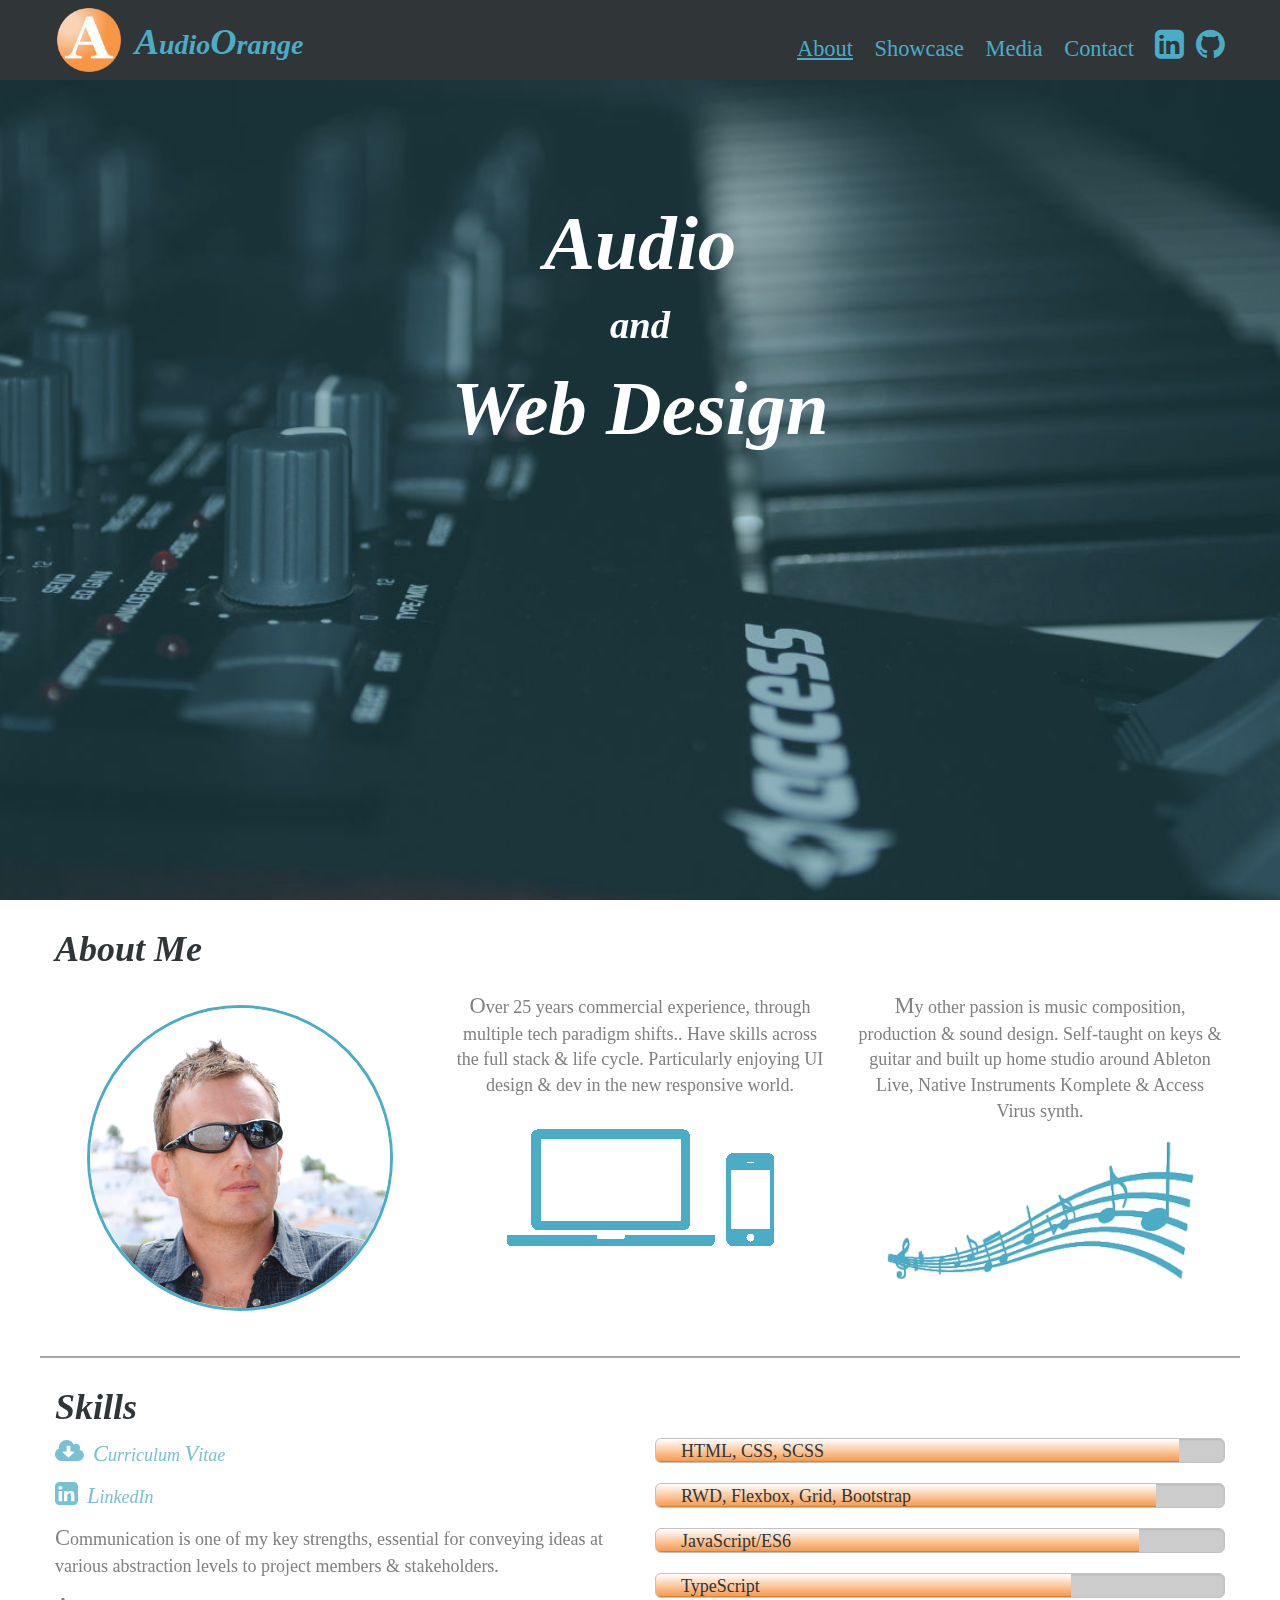
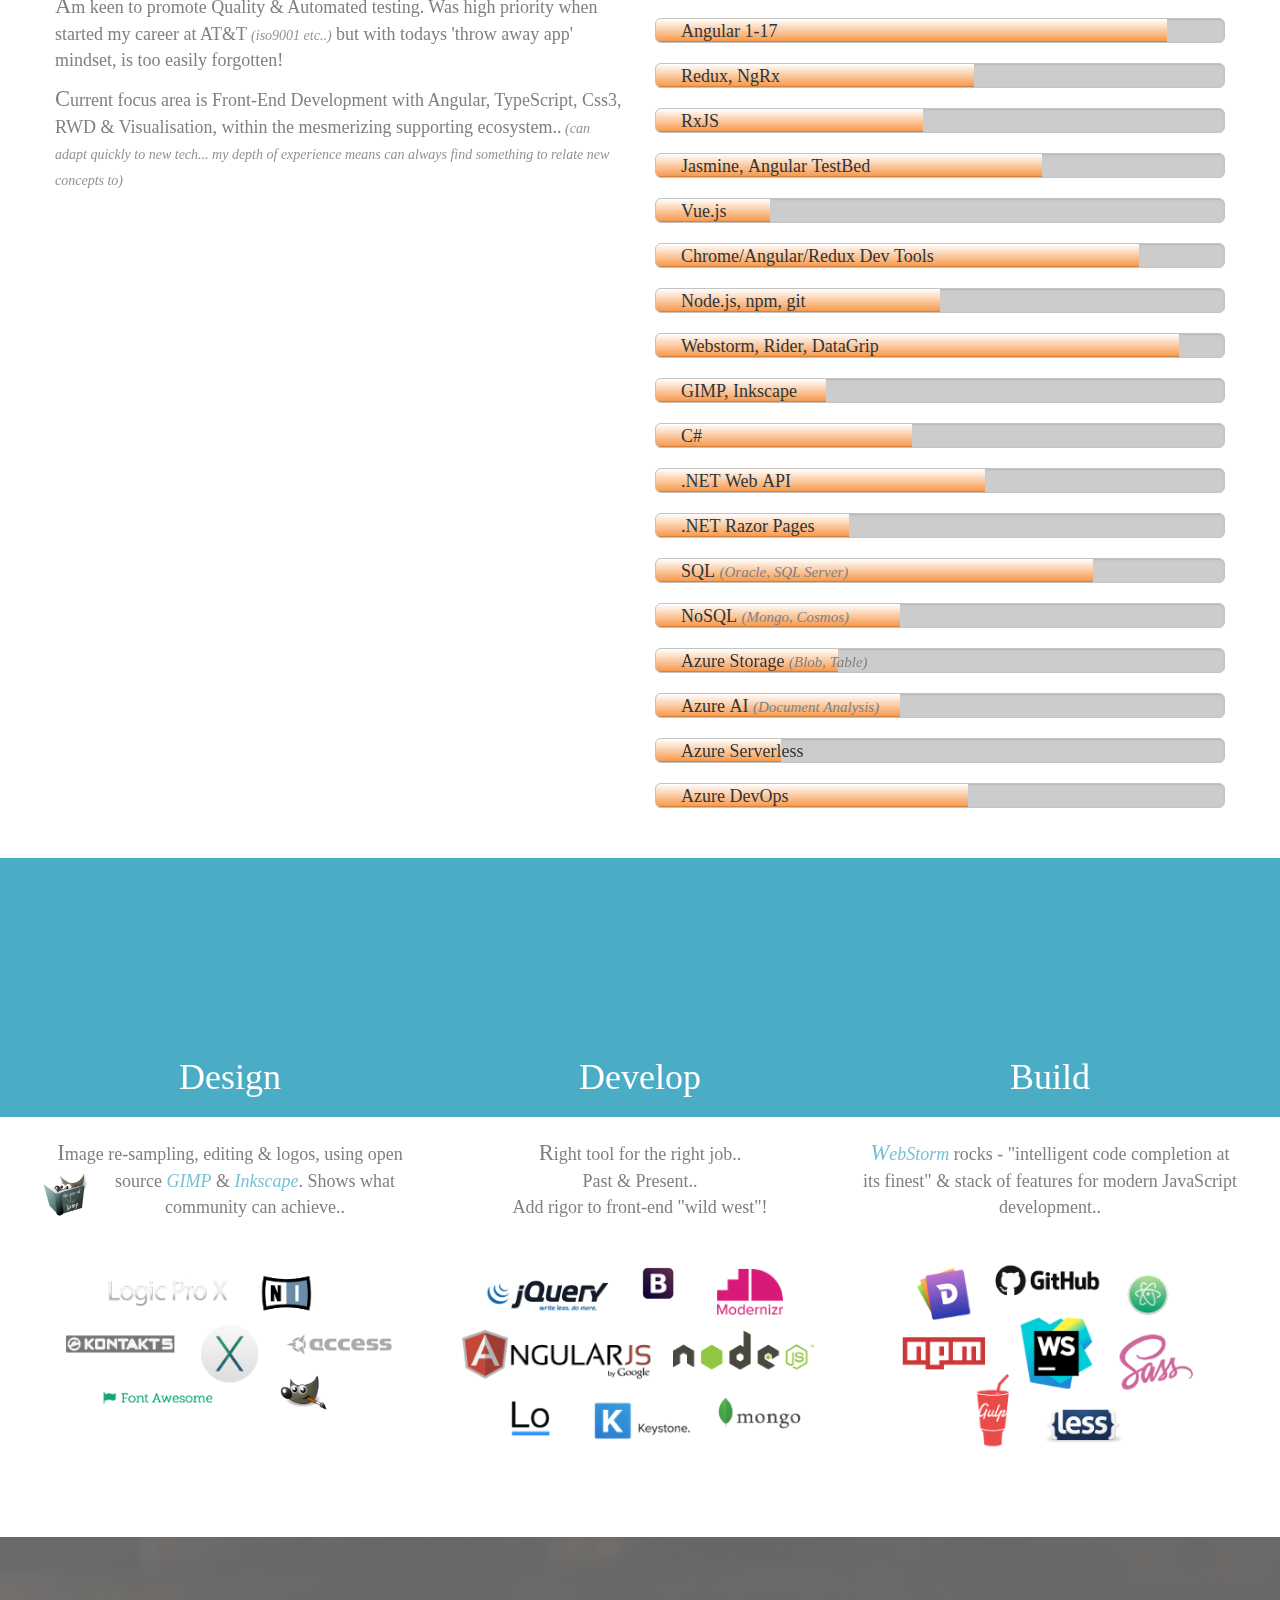
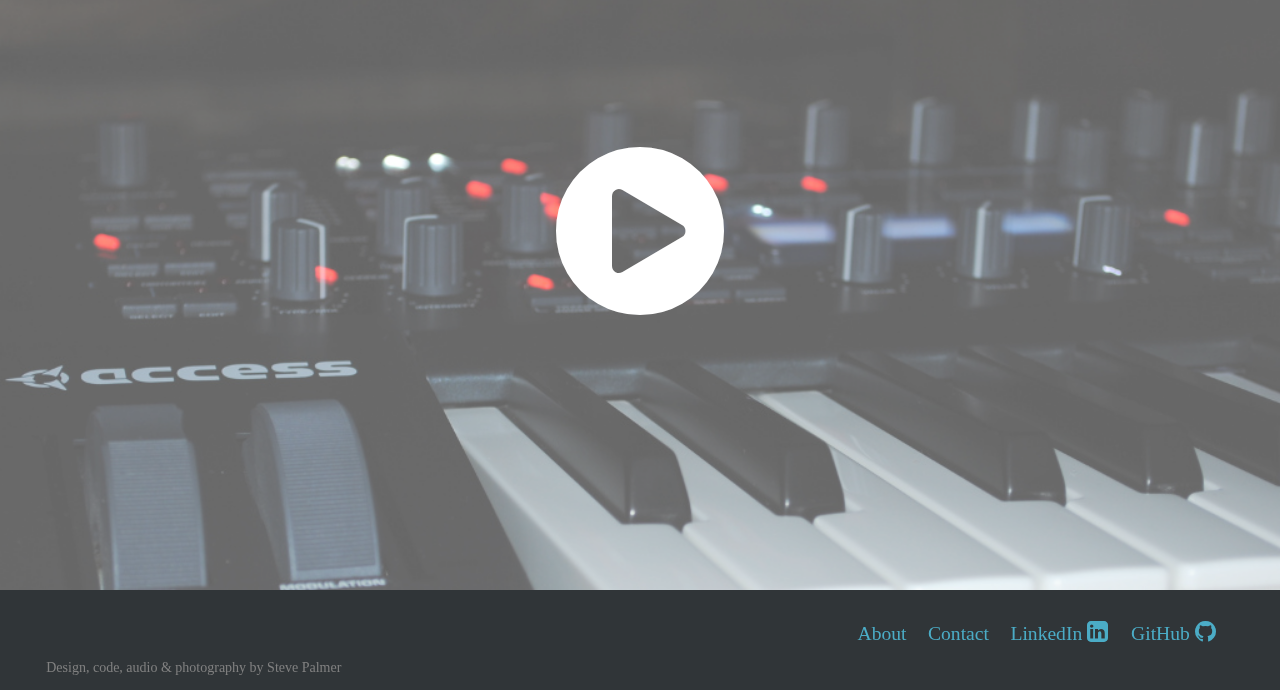
<file: index.html>
<!doctype html>
<html lang="en">
	<head>
		<meta charset="utf-8">
		<meta http-equiv="x-ua-compatible" content="ie=edge">
		<title>Audio Orange</title>
		<meta name="description" content="Audio Orange - AudioOrange Website for freelance web developer Steve Palmer - Angular, Web Design, Visualisation and Autonated Testing">
		<meta name="viewport" content="width=device-width, initial-scale=1">

    <link rel="shortcut icon" type="image/x-icon" href="assets/img/favicon.ico" />
    <link rel="icon" type="image/x-icon" href="assets/img/favicon.ico" />

    <link rel="stylesheet" href="assets/css/vendor/normalize.css">
    <link rel="stylesheet" href="https://maxcdn.bootstrapcdn.com/bootstrap/3.3.6/css/bootstrap.min.css">
    <!--switch to local for dev - so code completion sees bootstrap classes -->
    <!--<link rel="stylesheet" type="text/css" href="assets/css/vendor/bootstrap.min.css">-->
    <link rel="stylesheet" href="https://maxcdn.bootstrapcdn.com/font-awesome/4.6.1/css/font-awesome.min.css">
    <link rel="stylesheet" href="assets/css/ao.css">
    <link rel="stylesheet" href="assets/css/vendor/animate.min.css">


    <!--[if lt IE 8]>
    <p class="browserupgrade">You are using an <strong>outdated</strong> browser. Please <a href="http://browsehappy.com/">upgrade your browser</a> to improve your experience.</p>
    <![endif]-->
    <!-- polyfills - incl's HTML5 elems, media queries, matchMedia -->
    <!--[if lt IE 9]>
    <script src="https://oss.maxcdn.com/libs/html5shiv/3.7.0/html5shiv.js"></script>
    <script src="https://oss.maxcdn.com/libs/respond.js/1.4.2/respond.min.js"></script>
    <![endif]-->

    <!-- jQuery with fallback (necessary for Bootstrap js plugins) -->
    <script src="https://code.jquery.com/jquery-1.12.3.min.js"
            integrity="sha256-aaODHAgvwQW1bFOGXMeX+pC4PZIPsvn2h1sArYOhgXQ="
            crossorigin="anonymous"></script>
    <script>window.jQuery || document.write('<script src="assets/js/vendor/jquery-1.12.3.min.js"><\/script>')</script>

    <!-- bootstrap core -->
    <script src="https://maxcdn.bootstrapcdn.com/bootstrap/3.3.6/js/bootstrap.min.js"></script>
    <script src="assets/js/vendor/modernizr-2.8.3.min.js"></script>

    <!-- google analytics -->
    <script>
      (function(i,s,o,g,r,a,m){i['GoogleAnalyticsObject']=r;i[r]=i[r]||function(){
          (i[r].q=i[r].q||[]).push(arguments)},i[r].l=1*new Date();a=s.createElement(o),
        m=s.getElementsByTagName(o)[0];a.async=1;a.src=g;m.parentNode.insertBefore(a,m)
      })(window,document,'script','https://www.google-analytics.com/analytics.js','ga');

      ga('create', 'UA-82623325-1', 'auto');
      ga('send', 'pageview');
    </script>

  </head>
  <!-- 'font-family: Georgia, "Times New Roman", Times, serif;' -->
  <body class="about">

  <!-- remove once site completed -->
  <!--<div class="ao-font-large ao-font-family"-->
       <!--style="position:fixed; top: 0; left: 20%;-->
       <!--color: red; font-style: italic; z-index:1001;">-->
       <!--<p > Under Construction..-->
         <!--<i style="font-size:0.6em;">Nav, RWD & Contact ok</i>-->
       <!--</p>-->
  <!--</div>-->


  <div class="container-fluid container-fluid-index ao-fill ao-font-family">

    <div class="row">
      <header class="ao-nav nav-down">
        <div class="ao-nav-center">

          <div class="col-xs-12">
            <a href="index.html">
              <img class="logo" src="assets/img/ao-logo.png" alt="Audio Orange Steve Stephen Palmer"/>
            </a>
            <span class="logo-text"><span>A</span>udio<span>O</span>range</span>
            <nav>
              <ul class="ao-header-ul">
                <li class="active"><a href="index.html">About</a></li>
                <li><a href="showcase.html">Showcase</a></li>
                <li><a href="media.html">Media</a></li>
                <li><a href="contact-steve-palmer.html">Contact</a></li>
                <li><a target="_blank" href="https://uk.linkedin.com/in/stevejohnpalmer">
                  <span class="fa fa-linkedin-square ao-font-large fa-1x" aria-hidden="true"></span>
                </a></li>
                <li class="edge"><a target="_blank" href="https://github.com/SteveJPalmer">
                  <span class="fa fa-github ao-font-large fa-1x" aria-hidden="true"></span>
                </a></li>
              </ul>
              <ul class="ao-header-hamburger">
                <li class="edge" onclick="toggleMobileMenu();">
                  <span class="fa fa-bars ao-font-large fa-1x" aria-hidden="true"></span>
                </li>
              </ul>
            </nav>
            <!--mobile nav (show/hide) -->
            <nav class="ao-hamburger-nav ao-hide" id="mobile-nav">
              <div class="row">
                <div class="col-xs-12">
                  <ul class="ao-header-ul-mobile">
                    <li class="active"><a href="index.html">About</a></li>
                    <li><a href="showcase.html">Showcase</a></li>
                    <li><a href="media.html">Media</a></li>
                    <li><a href="contact-steve-palmer.html">Contact</a></li>
                  </ul>
                </div>
              </div>
            </nav>
          </div>

        </div>
      </header>
    </div>

    <!-- main page background -->
    <div id="bg-splash-container" class="animated fadeIn">
      <img src="assets/img/keys1-1200.png" id="bg-splash" alt="Audio Orange">
    </div>


    <!--splash -->
    <section class="row ao-fill ao-splash">
        <div class="col-xs-12 ao-fill">
          <div id="headline-text">
            <div id="headline-row-1" class="hide-end text-center animated zoomInDown">Audio</div>
            <div id="headline-row-2" class="hide-end text-center animated zoomInDown"><span id="a">and</span></div>
            <div id="headline-row-3" class="hide-end text-center animated zoomInDown">Web Design</div>
          </div>
        </div>
    </section>



    <!-- info -->
    <section id ="info" class="row ao-info">
      <div class="ao-info-container ao-center-page">

        <!-- section Title -->
        <div class="col-xs-12">
          <h1>About Me</h1>           <h1 style="display:none;">Audio Orange Steve Stephen Palmer</h1>

          <!-- content panes -->
          <div class="row" id="ao-info-subcontainer">

            <div class="col-xs-12 col-sm-4 ao-col1">
              <div class="ao-portrait">
                <img src="assets/img/Steve2.png" alt="Steve Palmer or Stephen Palmer" title="Steve Palmer">
              </div>
            </div>

            <div class="col-xs-12 col-sm-4 ao-col2" >
              <p class="text-center"><span class="ao-font-overweight">O</span>ver 25 years commercial experience, through multiple tech paradigm shifts..
                Have skills across the full stack & life cycle.
                Particularly enjoying UI design & dev in the new responsive world.</p>
              <div class="ao-pc-mobile">
                <img id="pc-mobile-img" src="assets/img/pc-mobile-blue.png" alt="Steve Palmer or Stephen Palmer">
              </div>

            </div>
            <div class="col-xs-12 col-sm-4 ao-col3">
              <p class="text-center"><span class="ao-font-overweight">M</span>y other passion is music composition, production & sound design.
                Self-taught on keys & guitar and built up home studio around Ableton Live, Native Instruments Komplete & Access Virus synth.
              </p>
              <div class="ao-notes">
                <img id="notes-img" src="assets/img/music-blue-400.png" alt="Steve Palmer or Stephen Palmer">
              </div>

            </div>
          </div>

        </div>
      </div>
    </section>


    <!-- skills -->
    <section id="skills" class="row ao-skills">
      <div class="ao-skills-container ao-center-page">

        <!-- section Title -->
        <div class="col-xs-12">
          <div id="pin1" class="pin-header">
             <h1>Skills</h1>
          </div>
          <!-- content panes -->
          <div class="row" id="ao-skills-subcontainer">
            <div class="col-xs-12 col-sm-6 ao-col1 text-left" >
              <div id="pin2">
                <p class="ao-linkedin">
                  <a target="_blank" href="./assets/img/StevePalmer-CV-WebsiteEd.pdf" title="Steve Palmer">
                    <span class="fa fa-cloud-download ao-font-large fa-1x" aria-hidden="true"></span>
                    &nbsp;<span class="ao-font-overweight">C</span>urriculum <span class="ao-font-overweight">V</span>itae
                  </a>
                </p>
                <p class="ao-linkedin">
                  <a target="_blank" href="https://uk.linkedin.com/in/stevejohnpalmer">
                    <span class="fa fa-linkedin-square ao-font-large fa-1x" aria-hidden="true"></span>
                    &nbsp;<span class="ao-font-overweight">L</span>inkedIn
                  </a>
                </p>
                <p><span class="ao-font-overweight">C</span>ommunication is one of my key strengths,
                  essential for conveying ideas at various abstraction levels to project members & stakeholders.
                </p>
                <p><span class="ao-font-overweight">A</span>m keen to promote Quality & Automated testing.
                  Was high priority when started my career at AT&T <i>(iso9001 etc..)</i> but with todays 'throw away
                  app' mindset,
                  is too easily forgotten!
                </p>
                <!--<p><span class="ao-font-overweight">I</span>ndeed, how things have changed...-->
                  <!--When started as graduate trainee, office had just a single standalone internet machine!-->
                  <!-- - had to book 15min sessions. <i>(aka trying to book meeting rooms today!)</i>-->
                <!--</p>-->
                <p><span class="ao-font-overweight">C</span>urrent focus area is Front-End Development with Angular,
                  TypeScript, Css3, RWD & Visualisation, within the mesmerizing supporting ecosystem..<i>
                    (can adapt quickly to new tech... my depth of experience means can always find something to relate
                    new concepts to)</i>
                </p>
              </div>
            </div>

            <div class="col-xs-12 col-sm-6 ao-col2">
              <div class="scroll-scene1">
                <div class="progress ao-progress-bar-container">
                  <div class="progress-bar" role="progressbar"
                       aria-valuenow="92" aria-valuemin="0" aria-valuemax="100" style="width:92%;">
                    <p class="text-left">HTML,&nbsp;CSS,&nbsp;SCSS</p>
                  </div>
                </div>
                <div class="progress ao-progress-bar-container">
                  <div class="progress-bar" role="progressbar"
                       aria-valuenow="88" aria-valuemin="0" aria-valuemax="100" style="width: 88%;">
                    <p class="text-left">RWD,&nbsp;Flexbox,&nbsp;Grid,&nbsp;Bootstrap</p>
                  </div>
                </div>
                <div class="progress ao-progress-bar-container">
                  <div class="progress-bar" role="progressbar"
                       aria-valuenow="85" aria-valuemin="0" aria-valuemax="100" style="width:85%;">
                    <p class="text-left">JavaScript/ES6</p>
                  </div>
                </div>
                <div class="progress ao-progress-bar-container">
                  <div class="progress-bar" role="progressbar"
                       aria-valuenow="73" aria-valuemin="0" aria-valuemax="100" style="width: 73%;">
                    <p class="text-left">TypeScript</p>
                  </div>
                </div>
                <div class="progress ao-progress-bar-container">
                  <div class="progress-bar ao-progress-bar-custom" role="progressbar"
                       aria-valuenow="90" aria-valuemin="0" aria-valuemax="100" style="width: 90%;">
                    <p class="text-left">Angular&nbsp;1-17</p>
                  </div>
                </div>
                <div class="progress ao-progress-bar-container">
                  <div class="progress-bar ao-progress-bar-custom" role="progressbar"
                       aria-valuenow="56" aria-valuemin="0" aria-valuemax="100" style="width: 56%;">
                    <p class="text-left">Redux,&nbsp;NgRx</p>
                  </div>
                </div>
                <div class="progress ao-progress-bar-container">
                  <div class="progress-bar ao-progress-bar-custom" role="progressbar"
                       aria-valuenow="47" aria-valuemin="0" aria-valuemax="100" style="width: 47%;">
                    <p class="text-left">RxJS</p>
                  </div>
                </div>
                <div class="progress ao-progress-bar-container">
                  <div class="progress-bar ao-progress-bar-custom" role="progressbar"
                       aria-valuenow="68" aria-valuemin="0" aria-valuemax="100" style="width: 68%;">
                    <p class="text-left">Jasmine,&nbsp;Angular&nbsp;TestBed</p>
                  </div>
                </div>
                <div class="progress ao-progress-bar-container">
                  <div class="progress-bar ao-progress-bar-custom" role="progressbar"
                       aria-valuenow="20" aria-valuemin="0" aria-valuemax="100" style="width: 20%;">
                    <p class="text-left">Vue.js</p>
                  </div>
                </div>
                <div class="progress ao-progress-bar-container">
                  <div class="progress-bar ao-progress-bar-custom" role="progressbar"
                       aria-valuenow="85" aria-valuemin="0" aria-valuemax="100" style="width: 85%;">
                    <p class="text-left">Chrome/Angular/Redux&nbsp;Dev&nbsp;Tools</p>
                  </div>
                </div>
                <div class="progress ao-progress-bar-container">
                  <div class="progress-bar ao-progress-bar-custom" role="progressbar"
                       aria-valuenow="50" aria-valuemin="0" aria-valuemax="100" style="width: 50%;">
                    <p class="text-left">Node.js,&nbsp;npm,&nbsp;git</p>
                  </div>
                </div>
                <div class="progress ao-progress-bar-container">
                  <div class="progress-bar" role="progressbar"
                       aria-valuenow="92" aria-valuemin="0" aria-valuemax="100" style="width: 92%;">
                    <p class="text-left">Webstorm,&nbsp;Rider,&nbsp;DataGrip</p>
                  </div>
                </div>
                <div class="progress ao-progress-bar-container">
                  <div class="progress-bar ao-progress-bar-custom" role="progressbar"
                       aria-valuenow="30" aria-valuemin="0" aria-valuemax="100" style="width: 30%;">
                    <p class="text-left">GIMP,&nbsp;Inkscape</p>
                  </div>
                </div>
                <div class="progress ao-progress-bar-container">
                  <div class="progress-bar ao-progress-bar-custom" role="progressbar"
                       aria-valuenow="45" aria-valuemin="0" aria-valuemax="100" style="width: 45%;">
                    <p class="text-left">C#</p>
                  </div>
                </div>
                <div class="progress ao-progress-bar-container">
                  <div class="progress-bar" role="progressbar"
                       aria-valuenow="58" aria-valuemin="0" aria-valuemax="100" style="width: 58%;">
                    <p class="text-left">.NET&nbsp;Web&nbsp;API</p>
                  </div>
                </div>
                <div class="progress ao-progress-bar-container">
                  <div class="progress-bar" role="progressbar"
                       aria-valuenow="34" aria-valuemin="0" aria-valuemax="100" style="width: 34%;">
                    <p class="text-left">.NET&nbsp;Razor&nbsp;Pages</p>
                  </div>
                </div>
                <div class="progress ao-progress-bar-container">
                  <div class="progress-bar ao-progress-bar-custom" role="progressbar"
                       aria-valuenow="77" aria-valuemin="0" aria-valuemax="100" style="width: 77%;">
                    <p class="text-left">SQL&nbsp;<i>(Oracle,&nbsp;SQL&nbsp;Server)</i></p>
                  </div>
                </div>
                <div class="progress ao-progress-bar-container">
                  <div class="progress-bar ao-progress-bar-custom" role="progressbar"
                       aria-valuenow="43" aria-valuemin="0" aria-valuemax="100" style="width: 43%;">
                    <p class="text-left">NoSQL&nbsp;<i>(Mongo,&nbsp;Cosmos)</i></p>
                  </div>
                </div>
                <div class="progress ao-progress-bar-container">
                  <div class="progress-bar ao-progress-bar-custom" role="progressbar"
                       aria-valuenow="32" aria-valuemin="0" aria-valuemax="100" style="width: 32%;">
                    <p class="text-left">Azure&nbsp;Storage&nbsp;<i>(Blob,&nbsp;Table)</i></p>
                  </div>
                </div>
                <div class="progress ao-progress-bar-container">
                  <div class="progress-bar ao-progress-bar-custom" role="progressbar"
                       aria-valuenow="43" aria-valuemin="0" aria-valuemax="100" style="width: 43%;">
                    <p class="text-left">Azure&nbsp;AI&nbsp;<i>(Document&nbsp;Analysis)</i></p>
                  </div>
                </div>
                <div class="progress ao-progress-bar-container">
                  <div class="progress-bar ao-progress-bar-custom" role="progressbar"
                       aria-valuenow="22" aria-valuemin="0" aria-valuemax="100" style="width: 22%;">
                    <p class="text-left">Azure&nbsp;Serverless</p>
                  </div>
                </div>
                <div class="progress ao-progress-bar-container">
                  <div class="progress-bar ao-progress-bar-custom" role="progressbar"
                       aria-valuenow="55" aria-valuemin="0" aria-valuemax="100" style="width: 55%;">
                    <p class="text-left">Azure&nbsp;DevOps</p>
                  </div>
                </div>
              </div>
            </div>
          </div>
        </div>
      </div>
    </section>


    <!-- design headers -->
    <div class="row ao-design-headers">
      <div class="ao-design-header-contaier ao-center-page">
        <div class="row text-center">
          <div class="col-xs-4 col-sm-4 ao-col1"><h1>Design</h1></div>
          <div class="col-xs-4 col-sm-4 ao-col2"><h1>Develop</h1></div>
          <div class="col-xs-4 col-sm-4 ao-col3"><h1>Build</h1></div>
        </div>
      </div>
    </div>

    <!-- design -->
    <section class="row ao-design">
      <div class="ao-design-contaier ao-center-page">
        <div class="row">
          <div class="col-xs-12 col-sm-4 ao-col1">
            <p class="text-center"><span class="ao-font-overweight">I</span>mage re-sampling, editing & logos,
              using open source
              <span class="ao-link"><a target="_blank" href="https://www.gimp.org/">GIMP</a></span> &
              <span class="ao-link"><a target="_blank" href="https://inkscape.org/en/">Inkscape</a></span>.
              <a target="_blank" href="https://www.gimp.org/">
                <img class="img-wilber" src="assets/img/wilber-gimps_mascot-100.png" alt="Audio Orange GIMP">
              </a>
              Shows what community can achieve..
            </p>
            <div class="ao-design-img">
              <img id="design-img" src="assets/img/Design.png" alt="Audio Orange Inkscape">
            </div>
          </div>
          <div class="col-xs-12 col-sm-4 ao-col2">
            <p class="text-center"><span class="ao-font-overweight">R</span>ight tool for the right job..
              <br/>Past & Present.. <br/> Add rigor to front-end "wild west"!
            </p>
            <div class="ao-develop-img">
              <img id="develop-img" src="assets/img/Develop.png" alt="Audio Orange Steve Palmer">
            </div>
          </div>
          <div class="col-xs-12 col-sm-4 ao-col3">
            <p class="text-center">
              <span class="ao-link">
                <a target="_blank" href="https://www.jetbrains.com/webstorm/"><span class="ao-font-overweight">W</span>ebStorm</a>
              </span>rocks - "intelligent code completion at its finest" &
              stack of features for modern JavaScript development..
            </p>
            <div class="ao-build-img">
              <img id="build-img" src="assets/img/Build.png" alt="Audio Orange Web Development">
            </div>
          </div>
        </div>
      </div>
    </section>


    <!--iii -->
    <section id="iii" class="row ao-iii">
      <div class="ao-iii-container">
        <img src="assets/img/keys3c-1200.jpg" alt="Steve Palmer or Stephen Palmer">
        <div class="ao-iii-text-wrapper b text-center" >
          <span id="iii-text-1" class="hide-end1 ao-iii-text">Imagine.</span>
          <span id="iii-text-2" class="hide-end1 ao-iii-text">Innovate..</span>
          <span id="iii-text-3" class="hide-end1 ao-iii-text">Inspire...</span>
          <div id="iii-text-4" class="hide-end2 ao-iii-text">
            <span class="ao-font-overweight">A</span>udio<span class="ao-font-overweight">O</span>range
          </div>

          <div id="iii-text-5" class="show-end1 ao-iii-text">Soundtracks for the Web</div>
        </div>
        <div id="iii-click" class="ao-iii-text-wrapper a text-center">
           <span class="fa fa-play-circle fa-4x" aria-hidden="true"></span>
        </div>
      </div>
    </section>


    <!-- Footer -->
    <div class="row">
      <div class="ao-footer">
        <div class="col-xs-12">
          <div class="ao-center-page">
            <div class="clearfix">
              <ul class="ao-footer-ul">
                <li class="active"><a href="index.html">About</a></li>
                <li><a href="contact-steve-palmer.html">Contact</a></li>
                <li><a target="_blank" href="https://uk.linkedin.com/in/stevejohnpalmer">
                  LinkedIn <span class="fa fa-linkedin-square ao-font-overweight fa-1x" aria-hidden="true"></span>
                </a></li>
                <li><a target="_blank" href="https://github.com/SteveJPalmer">
                  GitHub <span class="fa fa-github ao-font-overweight fa-1x" aria-hidden="true"></span>
                </a></li>
              </ul>
            </div>
            <p>Design, code, audio & photography by Steve Palmer</p>
          </div>
        </div>
      </div>
    </div>
  </div>

  <!-- audio -->
  <div id="background-music-container" class="text-center">
    <audio id="background-music" preload="auto">
      <source src="assets/audio/AudioOrange-Intro.mp3" type="audio/mp3">
      <!--<source src="assets/audio/AudioOrange-Intro.ogg" type="audio/ogg">-->
      <!--<source src="assets/audio/AudioOrange-Intro.webm" type="audio/webm">-->
    </audio>
  </div>

  <script src="assets/js/ao.js"></script>
  <script src="assets/js/vendor/ScrollMagic.min.js"></script>
  <script src="assets/js/vendor/debug.addIndicators.min.js"></script>
  <script src="assets/js/vendor/jquery.waypoints.min.js"></script>
  <script src="assets/js/about.js"></script>

</body>
</html>
</file>
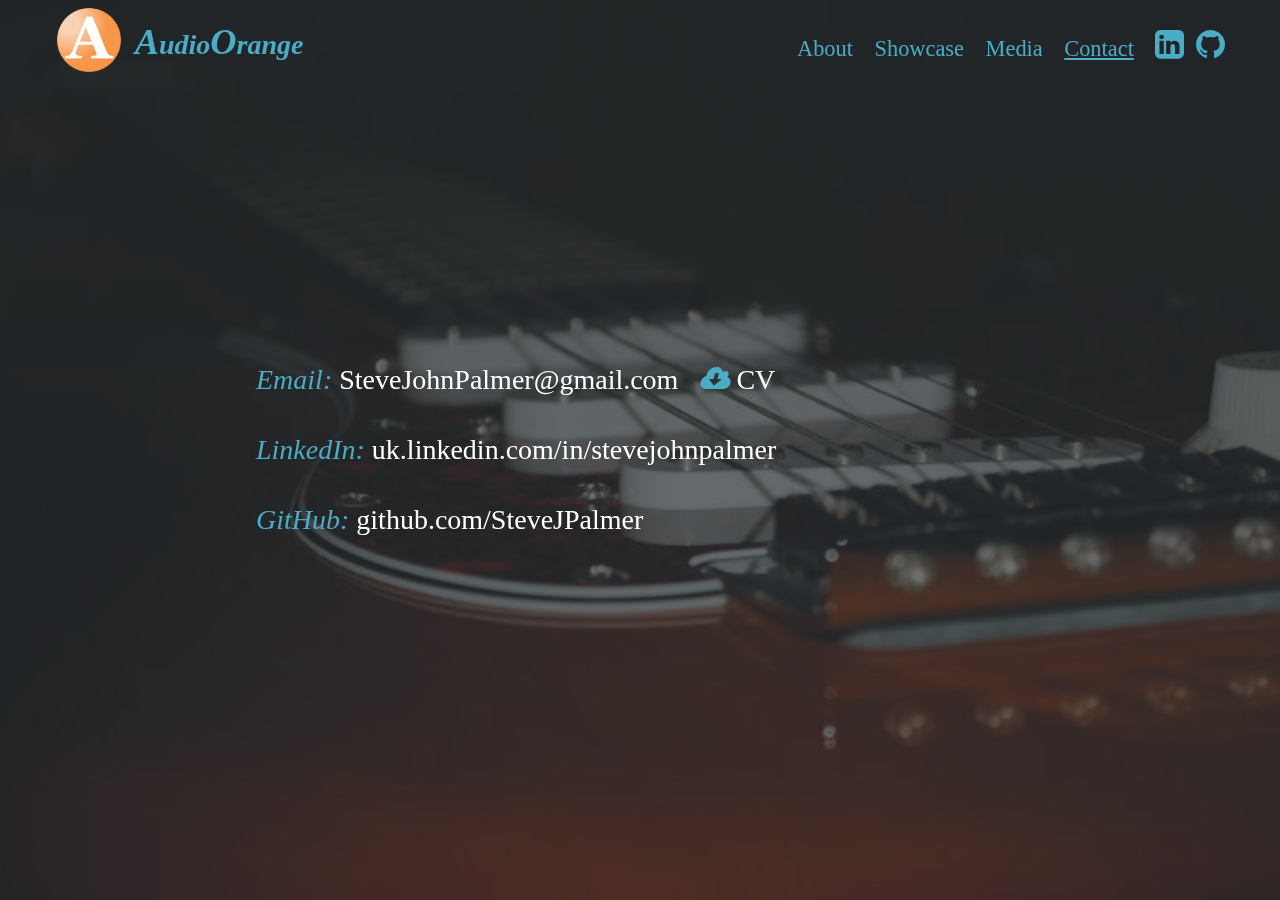
<file: contact-steve-palmer.html>
<!doctype html>
<html lang="en">
	<head>
    <meta charset="utf-8">
    <meta http-equiv="x-ua-compatible" content="ie=edge">
    <title>Audio Orange</title>
    <meta name="description" content="Audio Orange - AudioOrange Website for freelance web developer Steve Palmer - Angular, Web Design, Visualisation and Autonated Testing">
    <meta name="viewport" content="width=device-width, initial-scale=1">

    <link rel="shortcut icon" type="image/x-icon" href="assets/img/favicon.ico" />
    <link rel="icon" type="image/x-icon" href="assets/img/favicon.ico" />

    <link rel="stylesheet" href="assets/css/vendor/normalize.css">
    <link rel="stylesheet" href="https://maxcdn.bootstrapcdn.com/bootstrap/3.3.6/css/bootstrap.min.css">
    <!--switch to local for dev - so code completion sees bootstrap classes -->
    <!--<link rel="stylesheet" type="text/css" href="assets/css/vendor/bootstrap.min.css">-->
    <link rel="stylesheet" href="https://maxcdn.bootstrapcdn.com/font-awesome/4.6.1/css/font-awesome.min.css">
    <link rel="stylesheet" href="assets/css/ao.css">
    <link rel="stylesheet" href="assets/css/vendor/animate.min.css">


    <!--[if lt IE 8]>
    <p class="browserupgrade">You are using an <strong>outdated</strong> browser. Please <a href="http://browsehappy.com/">upgrade your browser</a> to improve your experience.</p>
    <![endif]-->
    <!-- HTML5shiv & Respond.js polyfills - HTML5 elements & media queries -->
    <!--[if lt IE 9]>
    <script src="https://oss.maxcdn.com/libs/html5shiv/3.7.0/html5shiv.js"></script>
    <script src="https://oss.maxcdn.com/libs/respond.js/1.4.2/respond.min.js"></script>
    <![endif]-->

    <!-- jQuery with fallback (necessary for Bootstrap js plugins) -->
    <script src="https://code.jquery.com/jquery-1.12.3.min.js"
            integrity="sha256-aaODHAgvwQW1bFOGXMeX+pC4PZIPsvn2h1sArYOhgXQ="
            crossorigin="anonymous"></script>
    <script>window.jQuery || document.write('<script src="assets/js/vendor/jquery-1.12.3.min.js"><\/script>')</script>

    <!-- bootstrap core -->
    <script src="https://maxcdn.bootstrapcdn.com/bootstrap/3.3.6/js/bootstrap.min.js"></script>
    <script src="assets/js/vendor/modernizr-2.8.3.min.js"></script>

    <!-- google analytics -->
    <script>
      (function(i,s,o,g,r,a,m){i['GoogleAnalyticsObject']=r;i[r]=i[r]||function(){
          (i[r].q=i[r].q||[]).push(arguments)},i[r].l=1*new Date();a=s.createElement(o),
        m=s.getElementsByTagName(o)[0];a.async=1;a.src=g;m.parentNode.insertBefore(a,m)
      })(window,document,'script','https://www.google-analytics.com/analytics.js','ga');

      ga('create', 'UA-82623325-1', 'auto');
      ga('send', 'pageview');
    </script>

  </head>
  <!-- 'font-family: Georgia, "Times New Roman", Times, serif;' -->
  <body>



  <div id="bg-contacts-container" class="animated fadeIn">
    <img src="assets/img/guitar2-800.jpg" id="bg-contacts" alt="Steve Palmer or Stephen Palmer">
  </div>



  <div class="container-fluid container-fluid-contacts ao-fill ao-font-family">


    <div class="row">
      <header class="ao-nav nav-down">
        <div class="ao-nav-center">

          <div class="col-xs-12">
            <a href="index.html">
              <img class="logo" src="assets/img/ao-logo.png" alt="Audio Orange Steve Stephen Palmer"/>
            </a>
            <span class="logo-text"><span>A</span>udio<span>O</span>range</span>
            <nav>
              <ul class="ao-header-ul">
                <li><a href="index.html">About</a></li>
                <li><a href="showcase.html">Showcase</a></li>
                <li><a href="media.html">Media</a></li>
                <li class="active"><a href="contact-steve-palmer.html">Contact</a></li>
                <li><a target="_blank" href="https://uk.linkedin.com/in/stevejohnpalmer">
                  <span class="fa fa-linkedin-square ao-font-large fa-1x" aria-hidden="true"></span>
                </a></li>
                <li class="edge"><a target="_blank" href="https://github.com/SteveJPalmer">
                  <span class="fa fa-github ao-font-large fa-1x" aria-hidden="true"></span>
                </a></li>
              </ul>
              <ul class="ao-header-hamburger">
                <li class="edge" onclick="toggleMobileMenu();">
                  <span class="fa fa-bars ao-font-large fa-1x" aria-hidden="true"></span>
                </li>
              </ul>
            </nav>
            <!--mobile nav (show/hide) -->
            <nav class="ao-hamburger-nav ao-hide" id="mobile-nav">
              <div class="row">
                <div class="col-xs-12">
                  <ul class="ao-header-ul-mobile">
                    <li><a href="index.html">About</a></li>
                    <li><a href="showcase.html">Showcase</a></li>
                    <li><a href="media.html">Media</a></li>
                    <li class="active"><a href="contact-steve-palmer.html">Contact</a></li>
                  </ul>
                </div>
              </div>
            </nav>
          </div>

        </div>
      </header>
    </div>

    <div class="ao-contacts">
      <div class="ao-contacts-container">
        <p><span>Email:</span> <a>SteveJohnPalmer@gmail.com&nbsp;</a>
          <a target="_blank" href="./assets/img/StevePalmer-CV-WebsiteEd.pdf">
            &nbsp;<span class="fa fa-cloud-download ao-font-large fa-1x" aria-hidden="true"></span>&nbsp;CV</a>
        </p>
        <p><span>LinkedIn:</span>
        <a target="_blank" href="http://uk.linkedin.com/in/stevejohnpalmer">uk.linkedin.com/in/stevejohnpalmer</a></p>
        <p><span>GitHub:</span>
        <a target="_blank" href="http://github.com/SteveJPalmer">github.com/SteveJPalmer</a></p>
      </div>
    </div>
  </div>

    <!--<div class="row">-->
      <!--<div class="ao-footer">-->
        <!--<div class="col-xs-12">-->
          <!--<div class="ao-center-page-80">-->
            <!--<div class="clearfix">-->
              <!--<ul class="ao-footer-ul">-->
                <!--<li><a href="index.html">About</a></li>-->
                <!--<li><a href="contact.html">Contact</a></li>-->
                <!--<li><a target="_blank" href="https://uk.linkedin.com/in/stevejohnpalmer">-->
                  <!--LinkedIn <span class="fa fa-linkedin-square ao-font-overweight fa-1x" aria-hidden="true"></span>-->
                <!--</a></li>-->
                <!--<li><a target="_blank" href="https://github.com/SteveJPalmer">-->
                  <!--GitHub <span class="fa fa-github ao-font-overweight fa-1x" aria-hidden="true"></span>-->
                <!--</a></li>-->
              <!--</ul>-->
            <!--</div>-->
            <!--<p>Copyright © 2016, Steve Palmer</p>-->
          <!--</div>-->
        <!--</div>-->
      <!--</div>-->
    <!--</div>-->
  <!--</div>-->

  <script src="assets/js/ao.js"></script>
</body>
</html>
</file>
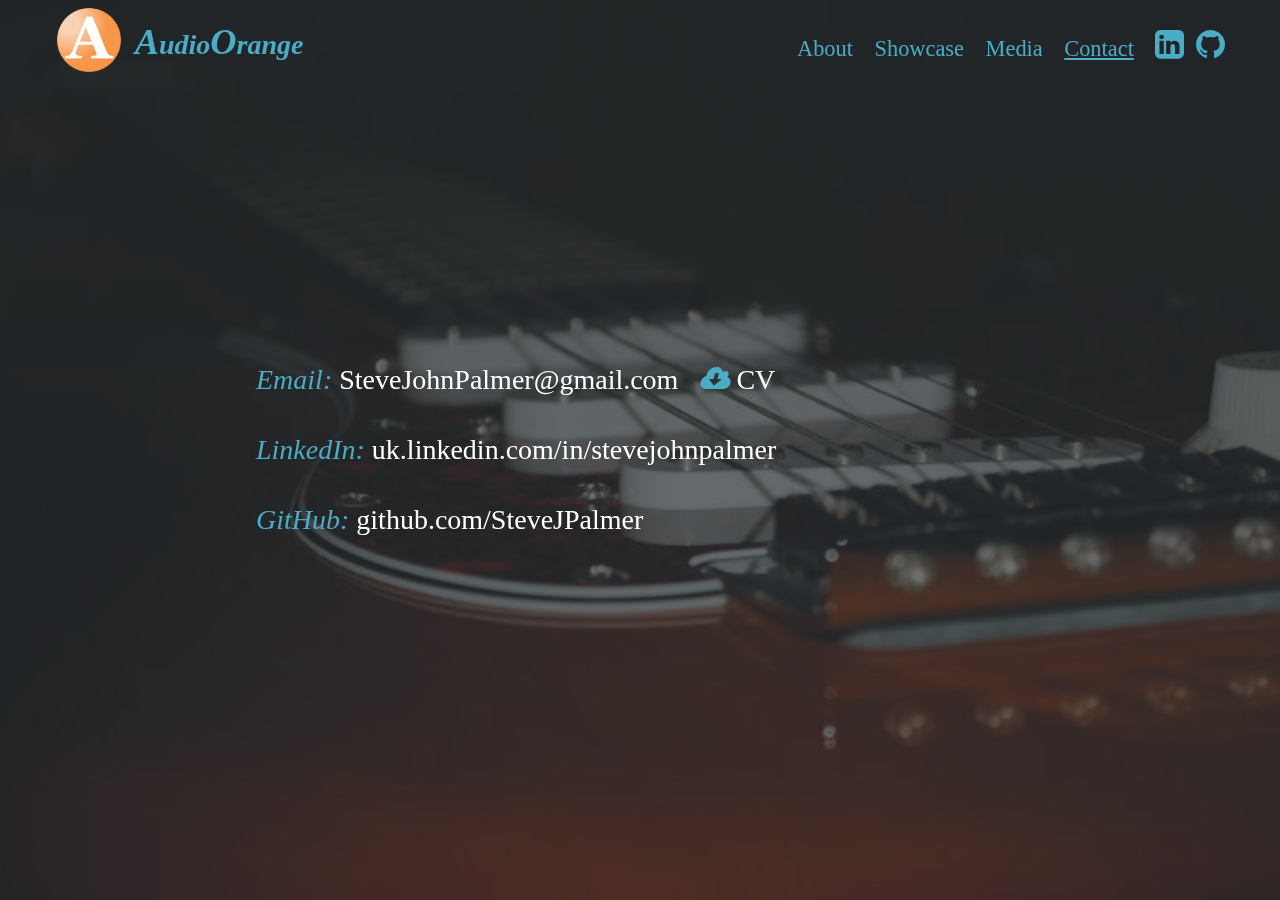
<file: contact.html>
<!doctype html>
<html lang="en">
	<head>
    <meta charset="utf-8">
    <meta http-equiv="x-ua-compatible" content="ie=edge">
    <title>AudioOrange</title>
    <meta name="description" content="AudioOrange Website">
    <meta name="viewport" content="width=device-width, initial-scale=1">

    <link rel="shortcut icon" type="image/x-icon" href="assets/img/favicon.ico" />
    <link rel="icon" type="image/x-icon" href="assets/img/favicon.ico" />

    <link rel="stylesheet" href="assets/css/vendor/normalize.css">
    <link rel="stylesheet" href="https://maxcdn.bootstrapcdn.com/bootstrap/3.3.6/css/bootstrap.min.css">
    <!--switch to local for dev - so code completion sees bootstrap classes -->
    <!--<link rel="stylesheet" type="text/css" href="assets/css/vendor/bootstrap.min.css">-->
    <link rel="stylesheet" href="https://maxcdn.bootstrapcdn.com/font-awesome/4.6.1/css/font-awesome.min.css">
    <link rel="stylesheet" href="assets/css/ao.css">
    <link rel="stylesheet" href="assets/css/vendor/animate.min.css">


    <!--[if lt IE 8]>
    <p class="browserupgrade">You are using an <strong>outdated</strong> browser. Please <a href="http://browsehappy.com/">upgrade your browser</a> to improve your experience.</p>
    <![endif]-->
    <!-- HTML5shiv & Respond.js polyfills - HTML5 elements & media queries -->
    <!--[if lt IE 9]>
    <script src="https://oss.maxcdn.com/libs/html5shiv/3.7.0/html5shiv.js"></script>
    <script src="https://oss.maxcdn.com/libs/respond.js/1.4.2/respond.min.js"></script>
    <![endif]-->

    <!-- jQuery with fallback (necessary for Bootstrap js plugins) -->
    <script src="https://code.jquery.com/jquery-1.12.3.min.js"
            integrity="sha256-aaODHAgvwQW1bFOGXMeX+pC4PZIPsvn2h1sArYOhgXQ="
            crossorigin="anonymous"></script>
    <script>window.jQuery || document.write('<script src="assets/js/vendor/jquery-1.12.3.min.js"><\/script>')</script>

    <!-- bootstrap core -->
    <script src="https://maxcdn.bootstrapcdn.com/bootstrap/3.3.6/js/bootstrap.min.js"></script>
    <script src="assets/js/vendor/modernizr-2.8.3.min.js"></script>

    <!-- google analytics -->
    <script>
      (function(i,s,o,g,r,a,m){i['GoogleAnalyticsObject']=r;i[r]=i[r]||function(){
          (i[r].q=i[r].q||[]).push(arguments)},i[r].l=1*new Date();a=s.createElement(o),
        m=s.getElementsByTagName(o)[0];a.async=1;a.src=g;m.parentNode.insertBefore(a,m)
      })(window,document,'script','https://www.google-analytics.com/analytics.js','ga');

      ga('create', 'UA-82623325-1', 'auto');
      ga('send', 'pageview');
    </script>

  </head>
  <!-- 'font-family: Georgia, "Times New Roman", Times, serif;' -->
  <body>



  <div id="bg-contacts-container" class="animated fadeIn">
    <img src="assets/img/guitar2-800.jpg" id="bg-contacts" alt="">
  </div>



  <div class="container-fluid container-fluid-contacts ao-fill ao-font-family">


    <div class="row">
      <header class="ao-nav nav-down">
        <div class="ao-nav-center">

          <div class="col-xs-12">
            <a href="index.html">
              <img class="logo" src="assets/img/ao-logo.png" alt=“AO”/>
            </a>
            <span class="logo-text"><span>A</span>udio<span>O</span>range</span>
            <nav>
              <ul class="ao-header-ul">
                <li><a href="index.html">About</a></li>
                <li><a href="showcase.html">Showcase</a></li>
                <li><a href="media.html">Media</a></li>
                <li class="active"><a href="contact.html">Contact</a></li>
                <li><a target="_blank" href="https://uk.linkedin.com/in/stevejohnpalmer">
                  <span class="fa fa-linkedin-square ao-font-large fa-1x" aria-hidden="true"></span>
                </a></li>
                <li class="edge"><a target="_blank" href="https://github.com/SteveJPalmer">
                  <span class="fa fa-github ao-font-large fa-1x" aria-hidden="true"></span>
                </a></li>
              </ul>
              <ul class="ao-header-hamburger">
                <li class="edge" onclick="toggleMobileMenu();">
                  <span class="fa fa-bars ao-font-large fa-1x" aria-hidden="true"></span>
                </li>
              </ul>
            </nav>
            <!--mobile nav (show/hide) -->
            <nav class="ao-hamburger-nav ao-hide" id="mobile-nav">
              <div class="row">
                <div class="col-xs-12">
                  <ul class="ao-header-ul-mobile">
                    <li><a href="index.html">About</a></li>
                    <li><a href="showcase.html">Showcase</a></li>
                    <li><a href="media.html">Media</a></li>
                    <li class="active"><a href="contact.html">Contact</a></li>
                  </ul>
                </div>
              </div>
            </nav>
          </div>

        </div>
      </header>
    </div>

    <div class="ao-contacts">
      <div class="ao-contacts-container">
        <p><span>Email:</span> <a>SteveJohnPalmer@gmail.com&nbsp;</a>
          <a target="_blank" href="./assets/img/StevePalmer-CV-2020.3-websiteEdition.pdf">
            &nbsp;<span class="fa fa-cloud-download ao-font-large fa-1x" aria-hidden="true"></span>&nbsp;CV</a>
        </p>
        <p><span>LinkedIn:</span>
        <a target="_blank" href="http://uk.linkedin.com/in/stevejohnpalmer">uk.linkedin.com/in/stevejohnpalmer</a></p>
        <p><span>GitHub:</span>
        <a target="_blank" href="http://github.com/SteveJPalmer">github.com/SteveJPalmer</a></p>
      </div>
    </div>
  </div>

    <!--<div class="row">-->
      <!--<div class="ao-footer">-->
        <!--<div class="col-xs-12">-->
          <!--<div class="ao-center-page-80">-->
            <!--<div class="clearfix">-->
              <!--<ul class="ao-footer-ul">-->
                <!--<li><a href="index.html">About</a></li>-->
                <!--<li><a href="contact.html">Contact</a></li>-->
                <!--<li><a target="_blank" href="https://uk.linkedin.com/in/stevejohnpalmer">-->
                  <!--LinkedIn <span class="fa fa-linkedin-square ao-font-overweight fa-1x" aria-hidden="true"></span>-->
                <!--</a></li>-->
                <!--<li><a target="_blank" href="https://github.com/SteveJPalmer">-->
                  <!--GitHub <span class="fa fa-github ao-font-overweight fa-1x" aria-hidden="true"></span>-->
                <!--</a></li>-->
              <!--</ul>-->
            <!--</div>-->
            <!--<p>Copyright © 2016, Steve Palmer</p>-->
          <!--</div>-->
        <!--</div>-->
      <!--</div>-->
    <!--</div>-->
  <!--</div>-->

  <script src="assets/js/ao.js"></script>
</body>
</html>
</file>
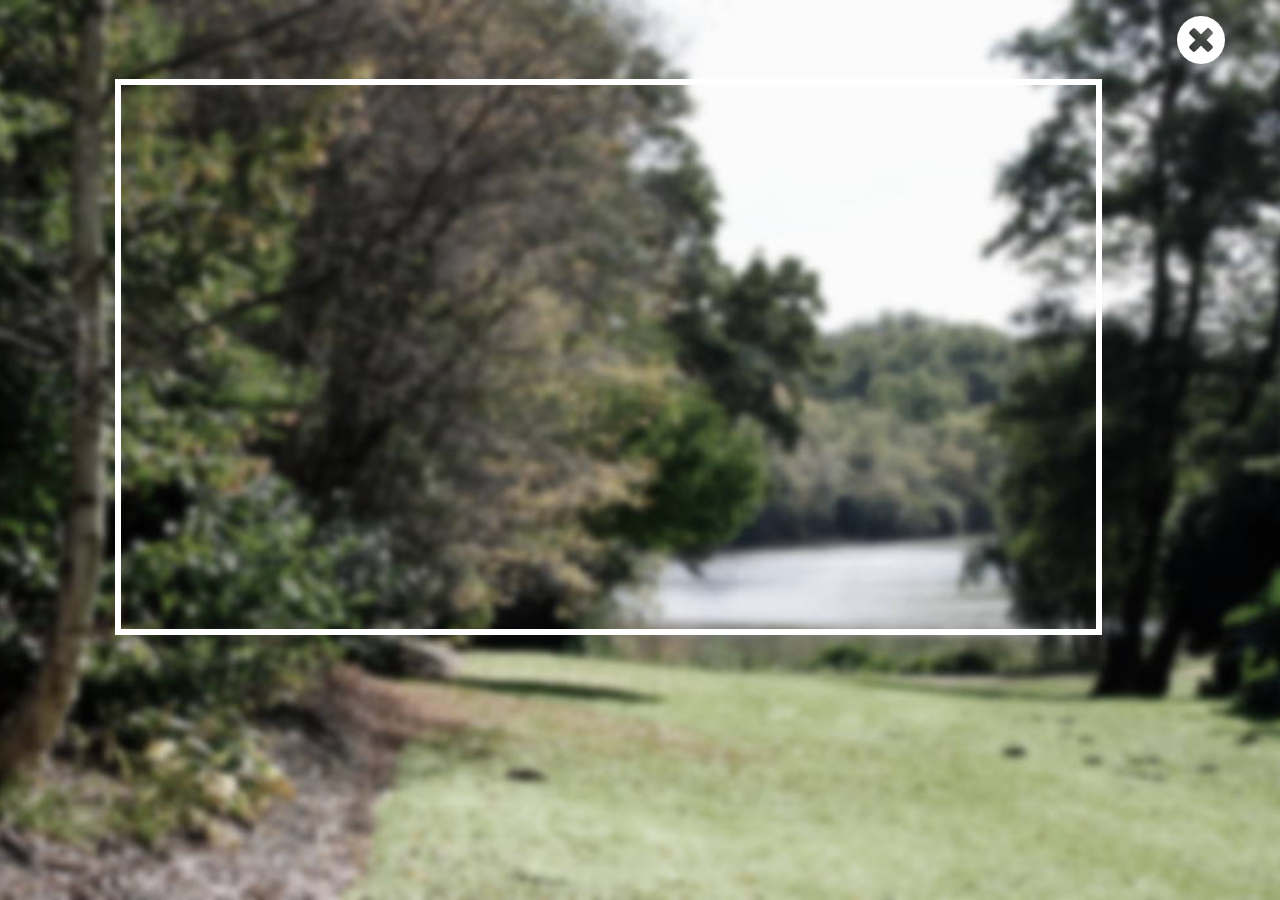
<file: myFirstSteps.html>
<!doctype html>
<html lang="en">
<head>
  <meta charset="utf-8">
  <meta http-equiv="x-ua-compatible" content="ie=edge">
  <title>AudioOrange</title>
  <meta name="description" content="AudioOrange Website">
  <meta name="viewport" content="width=device-width, initial-scale=1">

  <link rel="shortcut icon" type="image/x-icon" href="assets/img/favicon.ico" />
  <link rel="icon" type="image/x-icon" href="assets/img/favicon.ico" />

  <link rel="stylesheet" href="assets/css/vendor/normalize.css">
  <link rel="stylesheet" href="https://maxcdn.bootstrapcdn.com/bootstrap/3.3.6/css/bootstrap.min.css">
  <!--switch to local for dev - so code completion sees bootstrap classes -->
  <!--<link rel="stylesheet" type="text/css" href="assets/css/vendor/bootstrap.min.css">-->
  <link rel="stylesheet" href="https://maxcdn.bootstrapcdn.com/font-awesome/4.6.1/css/font-awesome.min.css">
  <link rel="stylesheet" href="assets/css/ao.css">
  <link rel="stylesheet" href="assets/css/vendor/animate.min.css">


  <!--[if lt IE 8]>
  <p class="browserupgrade">You are using an <strong>outdated</strong> browser. Please <a href="http://browsehappy.com/">upgrade your browser</a> to improve your experience.</p>
  <![endif]-->
  <!-- HTML5shiv & Respond.js polyfills - HTML5 elements & media queries -->
  <!--[if lt IE 9]>
  <script src="https://oss.maxcdn.com/libs/html5shiv/3.7.0/html5shiv.js"></script>
  <script src="https://oss.maxcdn.com/libs/respond.js/1.4.2/respond.min.js"></script>
  <![endif]-->

  <!-- jQuery with fallback (necessary for Bootstrap js plugins) -->
  <script src="https://code.jquery.com/jquery-1.12.3.min.js"
          integrity="sha256-aaODHAgvwQW1bFOGXMeX+pC4PZIPsvn2h1sArYOhgXQ="
          crossorigin="anonymous"></script>
  <script>window.jQuery || document.write('<script src="assets/js/vendor/jquery-1.12.3.min.js"><\/script>')</script>

  <!-- bootstrap core -->
  <script src="https://maxcdn.bootstrapcdn.com/bootstrap/3.3.6/js/bootstrap.min.js"></script>
  <script src="assets/js/vendor/modernizr-2.8.3.min.js"></script>

  <!-- google analytics -->
  <script>
    (function(i,s,o,g,r,a,m){i['GoogleAnalyticsObject']=r;i[r]=i[r]||function(){
        (i[r].q=i[r].q||[]).push(arguments)},i[r].l=1*new Date();a=s.createElement(o),
      m=s.getElementsByTagName(o)[0];a.async=1;a.src=g;m.parentNode.insertBefore(a,m)
    })(window,document,'script','https://www.google-analytics.com/analytics.js','ga');

    ga('create', 'UA-82623325-1', 'auto');
    ga('send', 'pageview');
  </script>

</head>
<!-- 'font-family: Georgia, "Times New Roman", Times, serif;' -->
<body class="my-first-steps">


<div class="container-fluid container-fluid-index ao-font-family">


  <!-- myFirstSteps -->
  <section class="row ao-myfirststeps">
    <div class="ao-myfirststeps-container ao-center-page">
      <!-- section Title -->
      <div class="col-xs-12">
        <div class="row">
          <div class="col-xs-12">
            <div class="text-right">
              <a href="media.html">
                <span id="ao-close" class="fa fa-times-circle fa-4x" aria-hidden="true"></span>
              </a>
            </div>
          </div>
        </div>
        <!-- content panes -->
        <div class="row">
          <div class="col-xs-12 text-center player-container">
            <!-- DailyMotion -->
            <!--<div class='embed-container'>-->
              <!--<iframe id="player"-->
                      <!--src="http://www.dailymotion.com/embed/video/x4b0wbj_my-first-steps2_shortfilms?sharing-enable=false&endscreen-enable=false&quality:'480'&ui-logo=false&ui-theme=light&ui-highlight=B12E00"-->
                      <!--frameborder='0' webkitAllowFullScreen mozallowfullscreen allowFullScreen>-->
              <!--</iframe>-->
            <!--</div>-->
             <!--Vimeo-->
              <div class='embed-container text-center'>
                <iframe id="player" src='https://player.vimeo.com/video/166939918?color=F79646'
                        frameborder='0' webkitAllowFullScreen mozallowfullscreen allowFullScreen>
                </iframe>
              </div>
          </div>
        </div>
      </div>
    </div>
  </section>

<script src="assets/js/ao.js"></script>

</body>
</html>
</file>
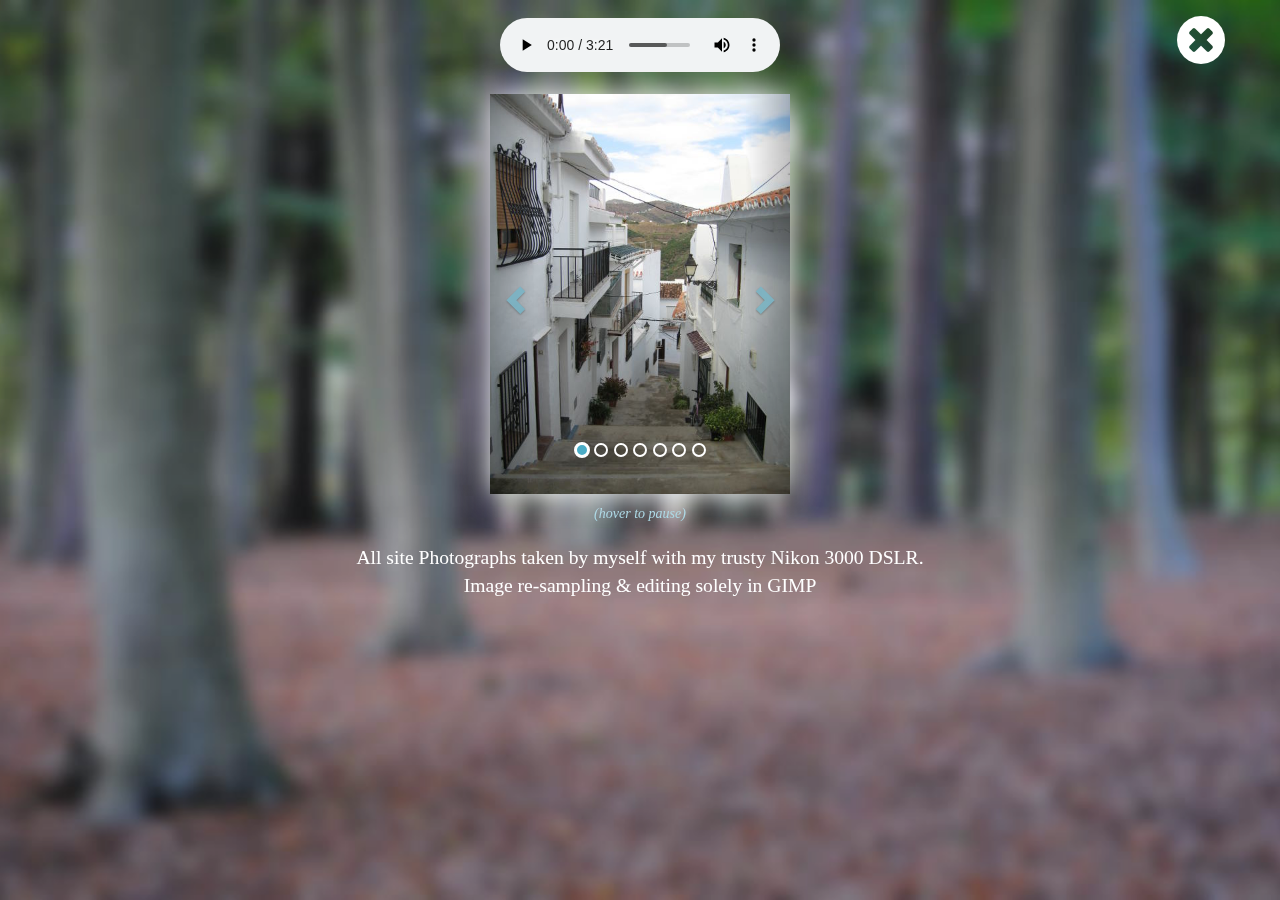
<file: pathways.html>
<!doctype html>
<html lang="en">
<head>
  <meta charset="utf-8">
  <meta http-equiv="x-ua-compatible" content="ie=edge">
  <title>AudioOrange</title>
  <meta name="description" content="AudioOrange Website">
  <meta name="viewport" content="width=device-width, initial-scale=1">

  <link rel="shortcut icon" type="image/x-icon" href="assets/img/favicon.ico" />
  <link rel="icon" type="image/x-icon" href="assets/img/favicon.ico" />

  <link rel="stylesheet" href="assets/css/vendor/normalize.css">
  <link rel="stylesheet" href="https://maxcdn.bootstrapcdn.com/bootstrap/3.3.6/css/bootstrap.min.css">
  <!--switch to local for dev - so code completion sees bootstrap classes -->
  <!--<link rel="stylesheet" type="text/css" href="assets/css/vendor/bootstrap.min.css">-->

  <link rel="stylesheet" href="https://maxcdn.bootstrapcdn.com/font-awesome/4.6.1/css/font-awesome.min.css">
  <link rel="stylesheet" href="assets/css/ao.css">
  <link rel="stylesheet" href="assets/css/vendor/animate.min.css">


  <!--[if lt IE 8]>
  <p class="browserupgrade">You are using an <strong>outdated</strong> browser. Please <a href="http://browsehappy.com/">upgrade your browser</a> to improve your experience.</p>
  <![endif]-->
  <!-- HTML5shiv & Respond.js polyfills - HTML5 elements & media queries -->
  <!--[if lt IE 9]>
  <script src="https://oss.maxcdn.com/libs/html5shiv/3.7.0/html5shiv.js"></script>
  <script src="https://oss.maxcdn.com/libs/respond.js/1.4.2/respond.min.js"></script>
  <![endif]-->

  <!-- jQuery with fallback (necessary for Bootstrap js plugins) -->
  <script src="https://code.jquery.com/jquery-1.12.3.min.js"
          integrity="sha256-aaODHAgvwQW1bFOGXMeX+pC4PZIPsvn2h1sArYOhgXQ="
          crossorigin="anonymous"></script>
  <script>window.jQuery || document.write('<script src="assets/js/vendor/jquery-1.12.3.min.js"><\/script>')</script>

  <!-- bootstrap core -->
  <script src="https://maxcdn.bootstrapcdn.com/bootstrap/3.3.6/js/bootstrap.min.js"></script>
  <script src="assets/js/vendor/modernizr-2.8.3.min.js"></script>

  <!-- google analytics -->
  <script>
    (function(i,s,o,g,r,a,m){i['GoogleAnalyticsObject']=r;i[r]=i[r]||function(){
        (i[r].q=i[r].q||[]).push(arguments)},i[r].l=1*new Date();a=s.createElement(o),
      m=s.getElementsByTagName(o)[0];a.async=1;a.src=g;m.parentNode.insertBefore(a,m)
    })(window,document,'script','https://www.google-analytics.com/analytics.js','ga');

    ga('create', 'UA-82623325-1', 'auto');
    ga('send', 'pageview');
  </script>

</head>
<!-- 'font-family: Georgia, "Times New Roman", Times, serif;' -->
<body class="pathways">


<div class="container-fluid ao-fill ao-font-family">

  <div id="bg-pathways-container" class="animated fadeIn">
    <img src="assets/img/Nature_2-1024-blur.jpg" id="bg-pathways" alt="">
  </div>



  <!-- close -->
  <section class="row ao-close">
    <div class="ao-close-container ao-center-page">
      <!-- section Title -->
      <div class="col-xs-12">
        <div class="text-right">
          <a href="media.html">
             <span id="ao-close" class="fa fa-times-circle fa-4x" aria-hidden="true"></span>
          </a>
        </div>
      </div>
    </div>
  </section>

  <!-- pathways -->
  <section class="row">
    <div class="ao-pathways-container ao-center-page">
      <!-- section Title -->
      <div class="col-xs-12">

        <div class="carousel-pathways-container">
          <div id="carousel-pathways" class="carousel slide carousel-fade" data-ride="carousel">
            <!-- Indicators -->
            <ol class="carousel-indicators">
              <li data-target="#carousel-pathways" data-slide-to="0" class="active"></li>
              <li data-target="#carousel-pathways" data-slide-to="1"></li>
              <li data-target="#carousel-pathways" data-slide-to="2"></li>
              <li data-target="#carousel-pathways" data-slide-to="3"></li>
              <li data-target="#carousel-pathways" data-slide-to="4"></li>
              <li data-target="#carousel-pathways" data-slide-to="5"></li>
              <li data-target="#carousel-pathways" data-slide-to="6"></li>
            </ol>

            <!-- Wrapper for slides -->
            <div class="carousel-inner" role="listbox">
              <div class="item active">
                <img src="assets/img/Pathways_1-450.jpg" alt="image0">
              </div>
              <div class="item">
                <img src="assets/img/Pathways_2-450.jpg" alt="image1">
              </div>
              <div class="item">
                <img src="assets/img/Pathways_4-450.jpg" alt="image2">
              </div>
              <div class="item">
                <img src="assets/img/Pathways_5-450.jpg" alt="image3">
              </div>
              <div class="item">
                <img src="assets/img/Pathways_7-450.jpg" alt="image4">
              </div>
              <div class="item">
                <img src="assets/img/Pathways_6-450.jpg" alt="image5">
              </div>
              <div class="item">
                <img src="assets/img/Christchurch6-450.jpg" alt="image6">
              </div>
            </div>

            <!-- Controls -->
            <a class="left carousel-control" href="#carousel-pathways" role="button" data-slide="prev">
              <span class="glyphicon glyphicon-chevron-left" aria-hidden="true"></span>
              <span class="sr-only">Previous</span>
            </a>
            <a class="right carousel-control" href="#carousel-pathways" role="button" data-slide="next">
              <span class="glyphicon glyphicon-chevron-right" aria-hidden="true"></span>
              <span class="sr-only">Next</span>
            </a>
          </div>
        </div>
        <div class="text-center"><span id="hover-note" class="text-center">(hover to pause)</span></div>

        <span id="footnote" class="text-center">All site Photographs taken by myself with my trusty Nikon 3000 DSLR.
          <br>Image re-sampling & editing solely in GIMP</span>

      </div>
    </div>
  </section>

  <!-- audio -->
  <div id="pathways-music-container" class="text-center">
    <audio id="pathways-music" controls autoplay preload="auto" >
      <source src="assets/audio/CanonInD.mp3" type="audio/mp3">
      <!--<source src="assets/audio/CanonInD.ogg" type="audio/ogg">-->
      <!--<source src="assets/audio/CanonInD.webm" type="audio/webm">-->
    </audio>
  </div>

  <script src="assets/js/ao.js"></script>

  <script>
    $('#carousel-pathways').carousel({
      pause: "hover",
      interval: 5000
    });
  </script>

</body>
</html>
</file>
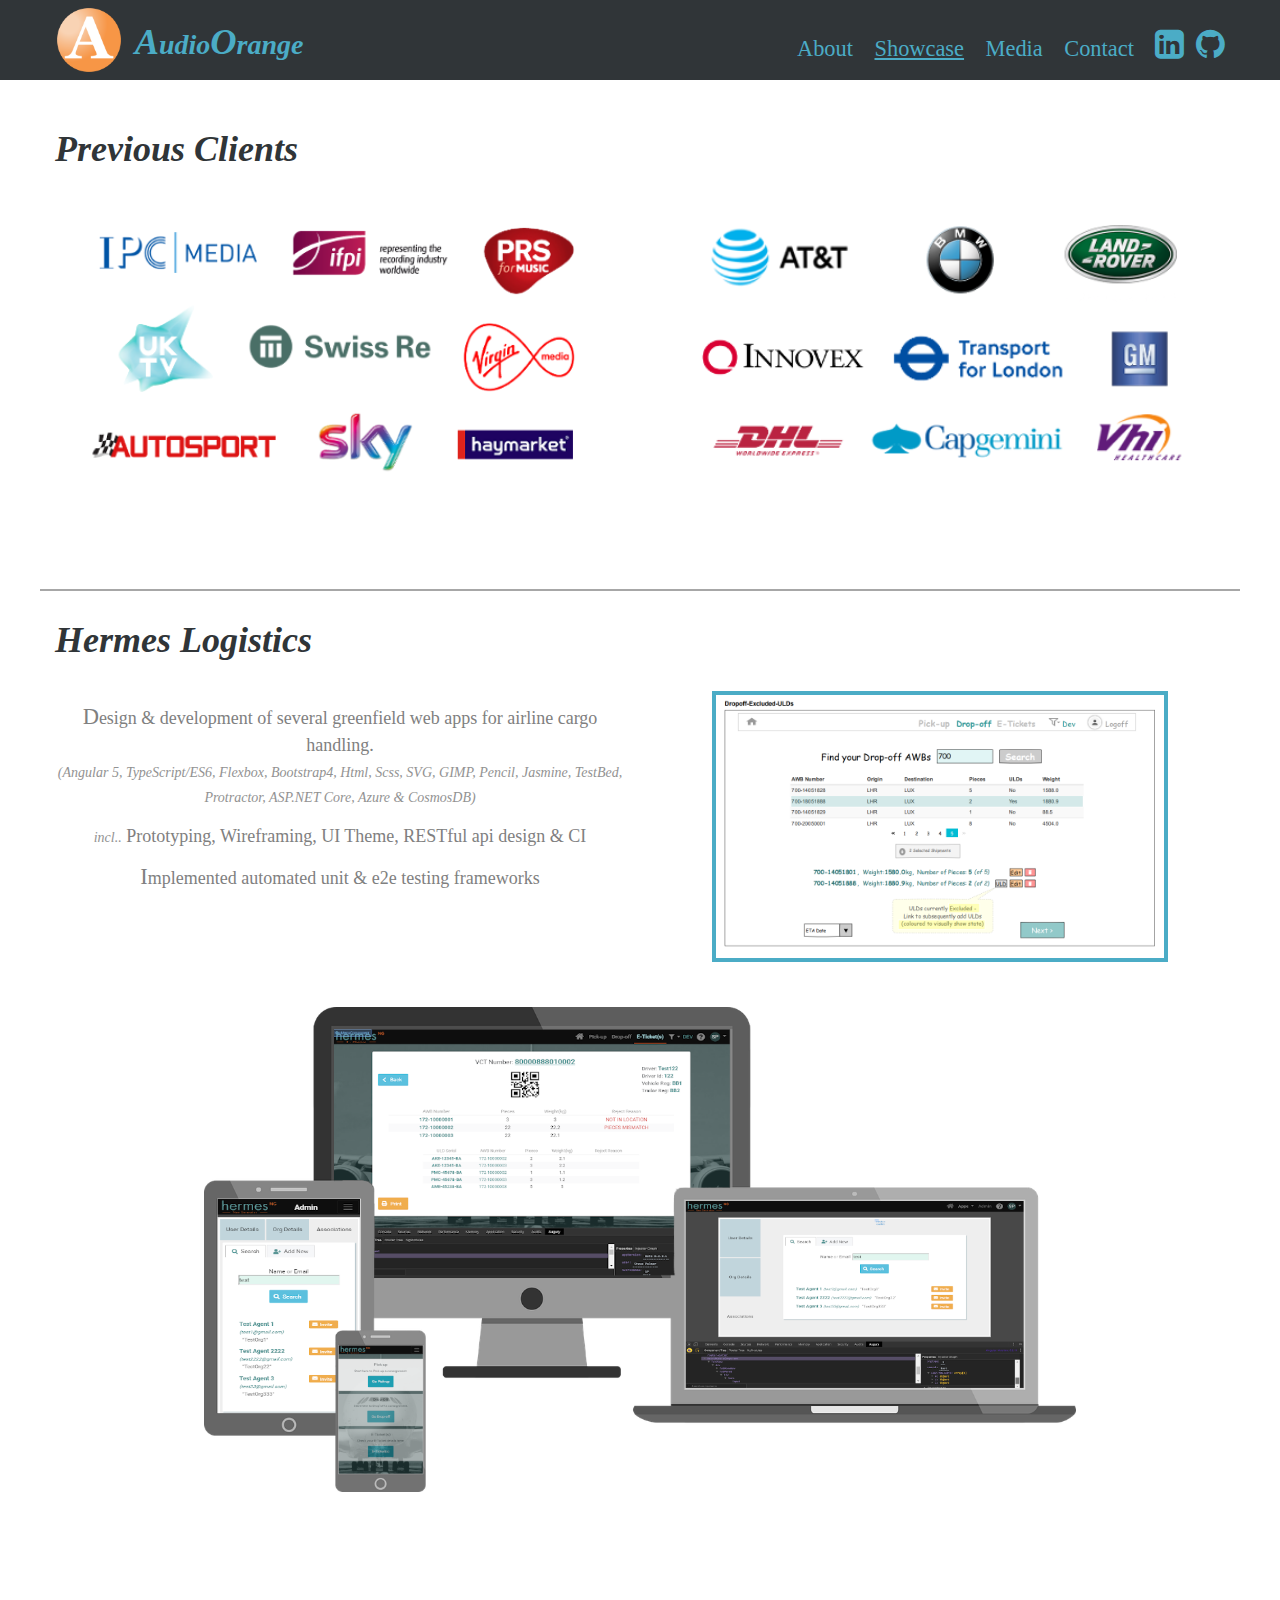
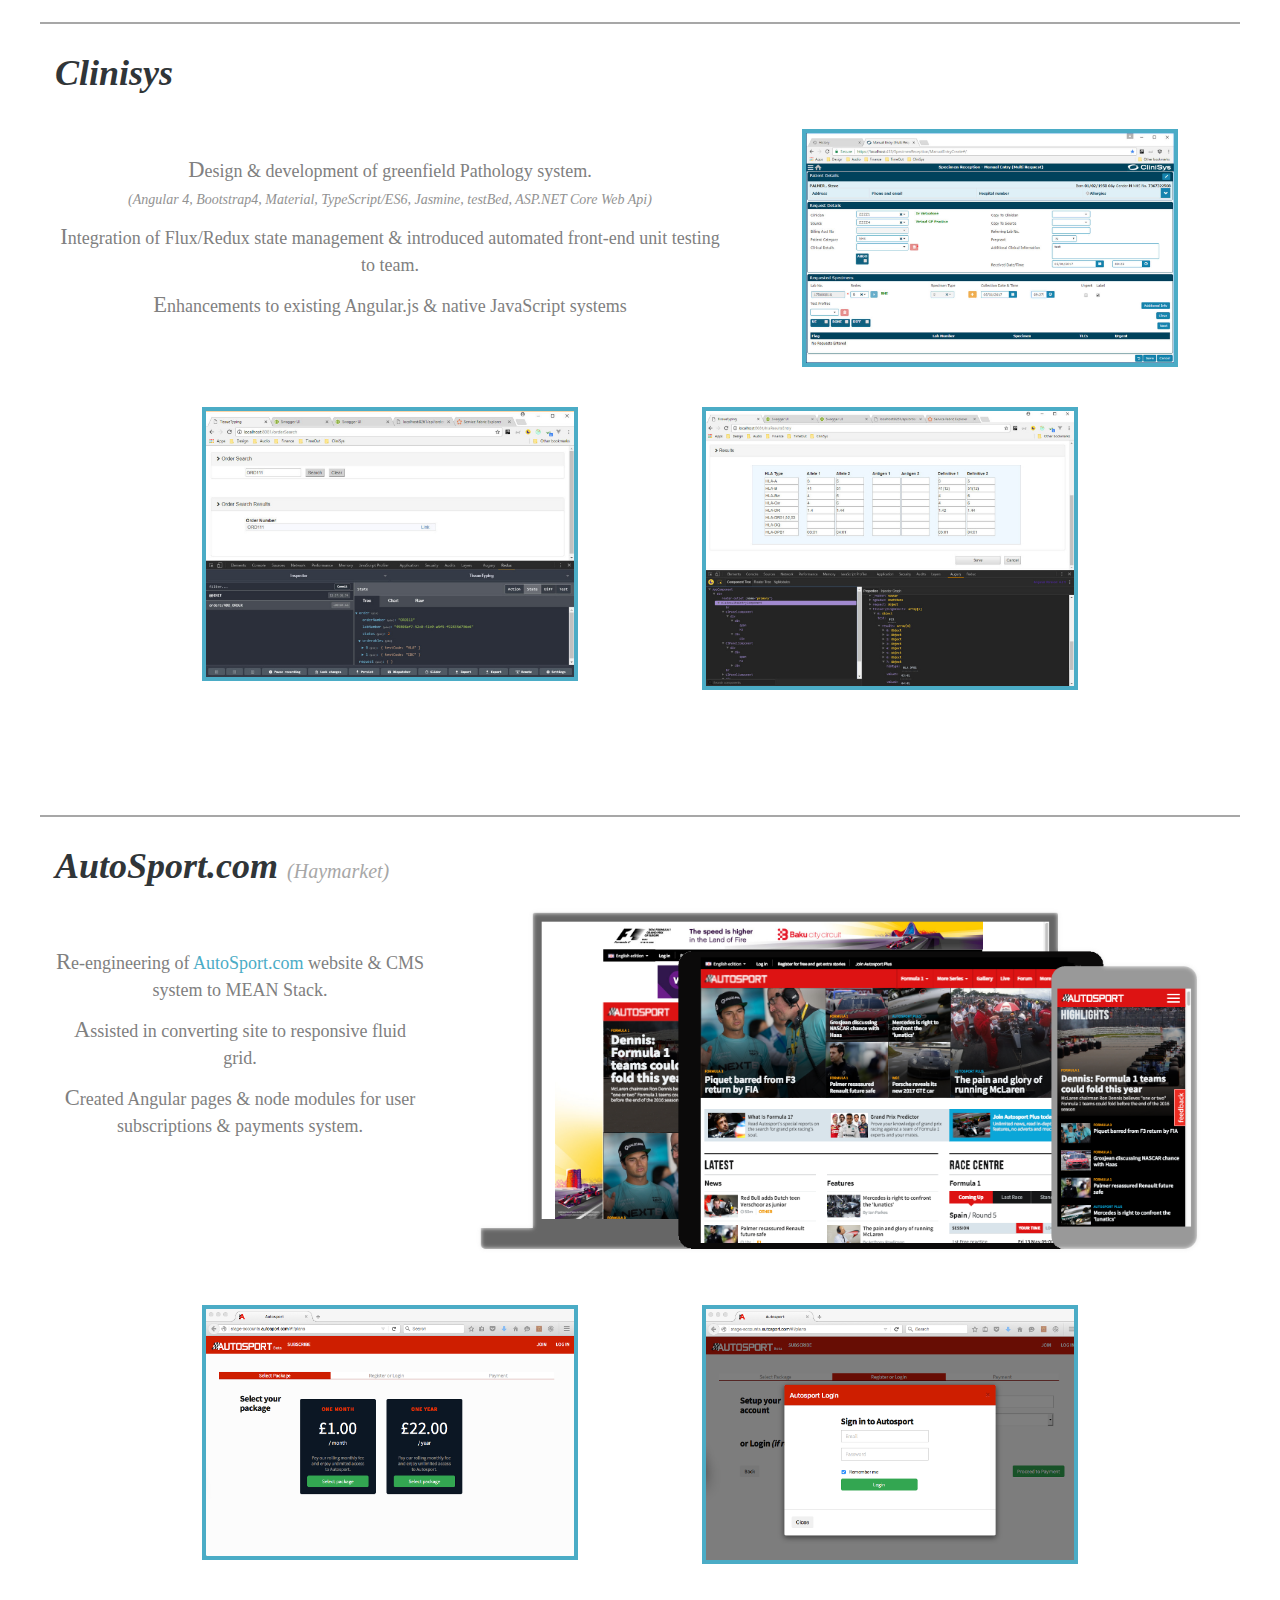
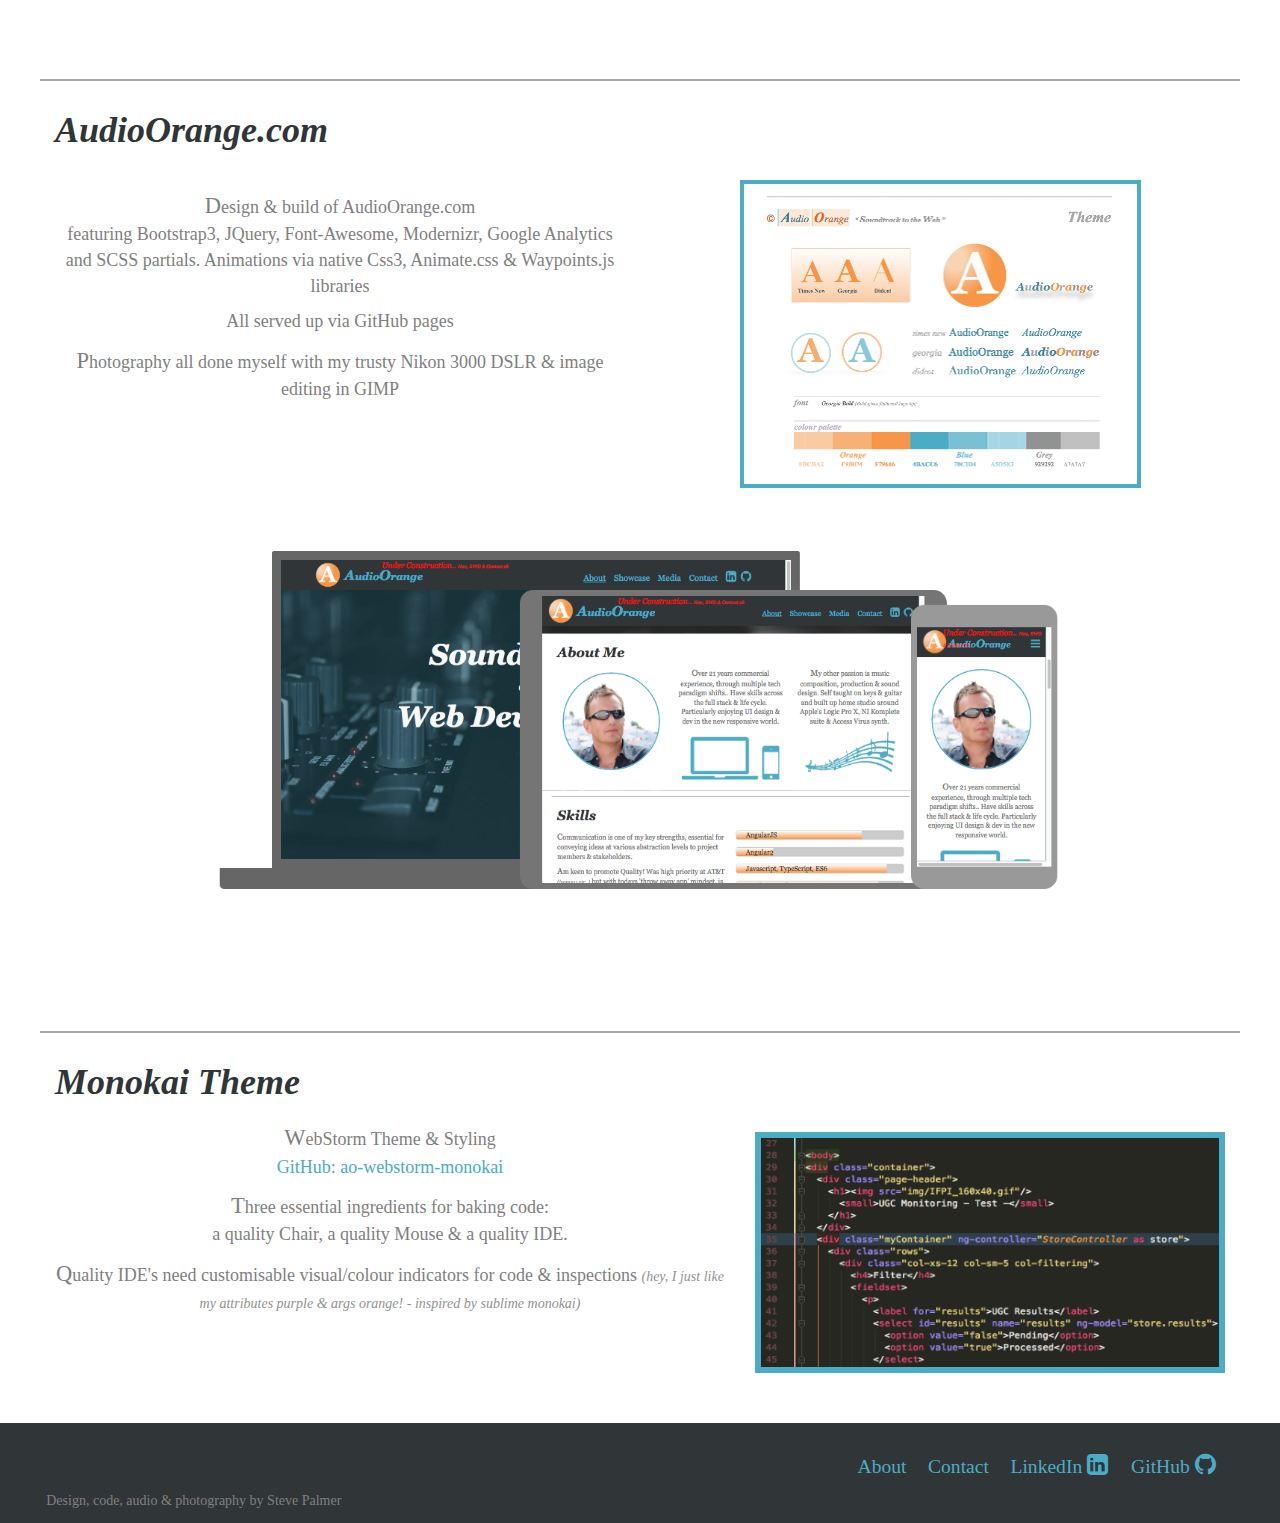
<file: showcase.html>
<!doctype html>
<html lang="en">
<head>
  <meta charset="utf-8">
  <meta http-equiv="x-ua-compatible" content="ie=edge">
  <title>AudioOrange</title>
  <meta name="description" content="Audio Orange - AudioOrange Website for freelance web developer Steve Palmer - Angular, Web Design, Visualisation and Autonated Testing">
  <meta name="viewport" content="width=device-width, initial-scale=1">

  <link rel="shortcut icon" type="image/x-icon" href="assets/img/favicon.ico" />
  <link rel="icon" type="image/x-icon" href="assets/img/favicon.ico" />

  <link rel="stylesheet" href="assets/css/vendor/normalize.css">
  <link rel="stylesheet" href="https://maxcdn.bootstrapcdn.com/bootstrap/3.3.6/css/bootstrap.min.css">
  <!--switch to local for dev - so code completion sees bootstrap classes -->
  <!--<link rel="stylesheet" type="text/css" href="assets/css/vendor/bootstrap.min.css">-->
  <link rel="stylesheet" href="https://maxcdn.bootstrapcdn.com/font-awesome/4.6.1/css/font-awesome.min.css">
  <link rel="stylesheet" href="assets/css/ao.css">
  <link rel="stylesheet" href="assets/css/vendor/animate.min.css">


  <!--[if lt IE 8]>
  <p class="browserupgrade">You are using an <strong>outdated</strong> browser.
    Please <a href="http://browsehappy.com/">upgrade your browser</a> to improve your experience.</p>
  <![endif]-->
  <!-- HTML5shiv & Respond.js polyfills - HTML5 elements & media queries -->
  <!--[if lt IE 9]>
  <script src="https://oss.maxcdn.com/libs/html5shiv/3.7.0/html5shiv.js"></script>
  <script src="https://oss.maxcdn.com/libs/respond.js/1.4.2/respond.min.js"></script>
  <![endif]-->

  <!-- jQuery with fallback (necessary for Bootstrap js plugins) -->
  <script src="https://code.jquery.com/jquery-1.12.3.min.js"
          integrity="sha256-aaODHAgvwQW1bFOGXMeX+pC4PZIPsvn2h1sArYOhgXQ="
          crossorigin="anonymous"></script>
  <script>window.jQuery || document.write('<script src="assets/js/vendor/jquery-1.12.3.min.js"><\/script>')</script>

  <!-- bootstrap core -->
  <script src="https://maxcdn.bootstrapcdn.com/bootstrap/3.3.6/js/bootstrap.min.js"></script>
  <script src="assets/js/vendor/modernizr-2.8.3.min.js"></script>

  <!-- google analytics -->
  <script>
    (function(i,s,o,g,r,a,m){i['GoogleAnalyticsObject']=r;i[r]=i[r]||function(){
        (i[r].q=i[r].q||[]).push(arguments)},i[r].l=1*new Date();a=s.createElement(o),
      m=s.getElementsByTagName(o)[0];a.async=1;a.src=g;m.parentNode.insertBefore(a,m)
    })(window,document,'script','https://www.google-analytics.com/analytics.js','ga');

    ga('create', 'UA-82623325-1', 'auto');
    ga('send', 'pageview');
  </script>

</head>
<!-- 'font-family: Georgia, "Times New Roman", Times, serif;' -->
<body class="showcase">

<!-- remove once site completed -->
<!--<div class="ao-font-large ao-font-family"-->
     <!--style="position:fixed; top: 0; left: 20%;-->
       <!--color: red; font-style: italic; z-index:1001;">-->
  <!--<p > Under Construction..-->
    <!--<i style="font-size:0.6em;">Nav, RWD & Contact ok</i>-->
  <!--</p>-->
<!--</div>-->



<div class="container-fluid container-fluid-index ao-fill ao-font-family">


  <div class="row">
    <header class="ao-nav nav-down">
      <div class="ao-nav-center">

        <div class="col-xs-12">
          <a href="index.html">
            <img class="logo" src="assets/img/ao-logo.png" alt="Audio Orange"/>
          </a>
          <span class="logo-text"><span>A</span>udio<span>O</span>range</span>
          <nav>
            <ul class="ao-header-ul">
              <li><a href="index.html">About</a></li>
              <li class="active"><a href="showcase.html">Showcase</a></li>
              <li><a href="media.html">Media</a></li>
              <li><a href="contact-steve-palmer.html">Contact</a></li>
              <li><a target="_blank" href="https://uk.linkedin.com/in/stevejohnpalmer">
                <span class="fa fa-linkedin-square ao-font-large fa-1x" aria-hidden="true"></span>
              </a></li>
              <li class="edge"><a target="_blank" href="https://github.com/SteveJPalmer">
                <span class="fa fa-github ao-font-large fa-1x" aria-hidden="true"></span>
              </a></li>
            </ul>
            <ul class="ao-header-hamburger">
              <li class="edge" onclick="toggleMobileMenu();">
                <span class="fa fa-bars ao-font-large fa-1x" aria-hidden="true"></span>
              </li>
            </ul>
          </nav>
          <!--mobile nav (show/hide) -->
          <nav class="ao-hamburger-nav ao-hide" id="mobile-nav">
            <div class="row">
              <div class="col-xs-12">
                <ul class="ao-header-ul-mobile">
                  <li><a href="index.html">About</a></li>
                  <li class="active"><a href="showcase.html">Showcase</a></li>
                  <li><a href="media.html">Media</a></li>
                  <li><a href="contact-steve-palmer.html">Contact</a></li>
                </ul>
              </div>
            </div>
          </nav>
        </div>

      </div>
    </header>
  </div>


  <!-- Clients -->
  <section class="row ao-clients">
    <div class="ao-clients-container ao-center-page">
      <!-- section Title -->
      <div class="col-xs-12">
        <h1>Previous Clients</h1>
        <!-- content panes -->
        <div class="row">
          <div class="col-xs-12 col-sm-6">
            <div class="ao-clients1">
              <img id="clients1-img" src="assets/img/clients1.png" alt="Audio Orange Steve Stephen Palmer">
            </div>
          </div>
          <div class="col-xs-12 col-sm-6">
            <div class="ao-clients2">
              <img id="clients2-img" src="assets/img/clients2.png" alt="Audio Orange Steve Stephen Palmer">
            </div>
          </div>
        </div>
      </div>
    </div>
  </section>


  <!-- Hermes Logistics -->
  <section class="row ao-audioorange">
    <div class="ao-audioorange-container ao-center-page">
      <!-- section Title -->
      <div class="col-xs-12">
        <h1>Hermes Logistics</h1>
        <!-- content panes -->
        <div class="row">
          <div class="col-xs-12 col-sm-6 ao-row">
            <p class="text-center" style="margin-bottom: 0px; margin-top:20px">
              <span class="ao-font-overweight">D</span>esign & development of several greenfield web apps for airline cargo handling.
            </p>
            <p class="text-center ao-font-overweight">
              <i>(Angular 5, TypeScript/ES6, Flexbox, Bootstrap4, Html, Scss, SVG, GIMP, Pencil, Jasmine, TestBed, Protractor, ASP.NET Core, Azure & CosmosDB)</i>
            </p>
            <p class="text-center"><span class="ao-font-overweight"></span><i>incl..</i> Prototyping, Wireframing, UI Theme, RESTful api design & CI</p>
            <p class="text-center" style="margin-bottom: 0px;">
              <span class="ao-font-overweight">I</span>mplemented automated unit & e2e testing frameworks</p>

          </div>
          <div class="col-xs-12 col-sm-6 ao-row">
            <span class="c-img-container">
              <img id="c-img" src="assets/img/hermes-wireframe.png" alt="Steve Palmer or Stephen Palmer">
            </span>
          </div>
        </div>
        <div class="row">
          <div class="col-xs-12 col-sm-10 col-sm-offset-1 ao-row">
            <div class="c-img-container">
              <img id="c-img2" src="assets/img/hermes-apps-final.png" alt="Audio Orange Steve Stephen Palmer">
            </div>
          </div>
        </div>
      </div>
    </div>
  </section>


  <!-- Clinisys -->
  <section class="row ao-clin">
    <div class="ao-clin-container ao-center-page">
      <!-- section Title -->
      <div class="col-xs-12">
        <h1>Clinisys</h1>
        <!-- content panes -->
        <div class="row">
          <div class="col-xs-12 col-sm-7 ao-row mt-2"><br><br>
            <p class="text-center" style="margin-bottom: 0px;">
              <span class="ao-font-overweight">D</span>esign & development of greenfield Pathology system.
            </p>
            <p class="text-center ao-font-overweight">
              <i>(Angular 4, Bootstrap4, Material, TypeScript/ES6, Jasmine, testBed, ASP.NET Core Web Api)</i>
            </p>
            <p class="text-center"><span class="ao-font-overweight">I</span>ntegration of Flux/Redux state management & introduced automated front-end unit testing to team.</p>
            <p class="text-center" style="margin-bottom: 0px;">
              <span class="ao-font-overweight">E</span>nhancements to existing Angular.js & native JavaScript systems</p>

          </div>
          <div class="col-xs-12 col-sm-5 ao-row">
            <div class="a-img3-container">
              <img id="a-img3a" src="assets/img/ClinisysA-SpecimenReception.jpg" alt="Steve Palmer or Stephen Palmer">
            </div>
          </div>
        </div>

        <div class="row">
          <div class="col-xs-12 col-sm-5 col-sm-offset-1 ao-row">
            <div class="a-img2-container">
              <img id="a-img2" src="assets/img/ClinisysB-Redux-Store.jpg" alt="Steve Palmer or Stephen Palmer">
            </div>
          </div>
          <div class="col-xs-12 col-sm-5 ao-row">
            <div class="a-img1-container">
              <img id="a-img1" src="assets/img/ClinisysC-Augury-State.jpg" alt="Steve Palmer or Stephen Palmer">
            </div>
          </div>
        </div>

      </div>
    </div>
  </section>


  <!-- AutoSport-->
  <section class="row ao-as">
    <div class="ao-as-container ao-center-page">
      <!-- section Title -->
      <div class="col-xs-12">
        <h1>AutoSport.com <i> (Haymarket)</i></h1>
        <!-- content panes -->
        <div class="row">
          <div class="col-xs-12 col-sm-4 ao-row" style="margin-top:20px">
            <br><p class="text-center"><span class="ao-font-overweight">R</span>e-engineering
              of <a target="_blank" href="http://autosport.com">AutoSport.com</a> website & CMS system to MEAN Stack.</p>
            <p class="text-center"><span class="ao-font-overweight">A</span>ssisted in converting site to responsive fluid grid.</p>
            <p class="text-center"><span class="ao-font-overweight">C</span>reated Angular pages & node modules for user subscriptions & payments system.</p><br>
          </div>
          <div class="col-xs-12 col-sm-8 ao-row">
            <div class="b-img1-container">
              <a target="_blank" href="http://autosport.com">
                <img id="b-img1" src="assets/img/autosport1.png" alt="Audio Orange Steve Stephen Palmer"></a>
            </div>
          </div>
        </div>

        <div class="row">
          <div class="col-xs-12 col-sm-5 col-sm-offset-1 ao-row">
            <div class="b-img2-container">
              <img id="b-img2" src="assets/img/as-angular-1.png" alt="Audio Orange Steve Stephen Palmer">
            </div>
          </div>
          <div class="col-xs-12 col-sm-5 ao-row">
            <div class="b-img3-container">
              <img id="b-img3" src="assets/img/as-angular-2.png" alt="Audio Orange Steve Stephen Palmer">
            </div>
          </div>
        </div>

      </div>
    </div>
  </section>



  <!-- AudioOrange -->
  <section class="row ao-audioorange">
    <div class="ao-audioorange-container ao-center-page">
      <!-- section Title -->
      <div class="col-xs-12">
        <h1>AudioOrange.com</h1>
        <!-- content panes -->
        <div class="row">
          <div class="col-xs-12 col-sm-6 ao-row" style="margin-top:20px">
            <p class="text-center"><span class="ao-font-overweight">D</span>esign
              & build of AudioOrange.com <br>featuring Bootstrap3, JQuery, Font-Awesome, Modernizr, Google Analytics
              and SCSS partials. Animations via native Css3, Animate.css & Waypoints.js libraries</p>

            <p class="text-center">All served up via GitHub pages</p><p class="text-center"><span class="ao-font-overweight">P</span>hotography
              all done myself with my trusty Nikon 3000 DSLR & image editing in GIMP</p>

          </div>
          <div class="col-xs-12 col-sm-6 ao-row">
            <span class="c-img-container">
              <img id="c-img" src="assets/img/Theme-AudioOrange-400.png" alt="Audio Orange Website">
            </span>
          </div>
        </div>
        <div class="row">
          <div class="col-xs-12 col-sm-10 col-sm-offset-1 ao-row" >
              <div class="c-img-container">
              <img id="c-img2" src="assets/img/ao-site-image2.png" alt="Audio Orange Website">
            </div>
          </div>
        </div>
      </div>
    </div>
  </section>


  <!-- monakai -->
  <section class="row ao-monokai">
    <div class="ao-monokai-container ao-center-page">
      <!-- section Title -->
      <div class="col-xs-12">
        <h1>Monokai Theme</h1>
        <!-- content panes -->
        <div class="row">
          <div class="col-xs-12 col-sm-7 ao-row">
            <p class="text-center"><span class="ao-font-overweight">W</span>ebStorm Theme & Styling<br>
            <a target="_blank" href="http://audioorange.com/ao-webstorm-monokai/">GitHub: ao-webstorm-monokai</a></p>

            <p class="text-center"><span class="ao-font-overweight">T</span>hree
              essential ingredients for baking code:<br> a quality Chair, a quality Mouse & a quality IDE.</p>
            <p class="text-center"><span class="ao-font-overweight">Q</span>uality
              IDE's need customisable visual/colour indicators for code & inspections
              <i>(hey, I just like my attributes purple & args orange! - inspired by sublime monokai)</i>
            </p>
          </div>
          <div class="col-xs-12 col-sm-5 ao-row">
            <span class="d-img-container">
              <a target="_blank" href="http://audioorange.com/ao-webstorm-monokai/">
                <img id="d-img" src="assets/img/ao-webstorm-monokai.png" alt="Audio Orange Steve Stephen Palmer"></a>
            </span>
          </div>
        </div>
      </div>
    </div>
  </section>



  <!-- Footer -->
  <div class="row">
    <div class="ao-footer">
      <div class="col-xs-12">
        <div class="ao-center-page">
          <div class="clearfix">
            <ul class="ao-footer-ul">
              <li><a href="index.html">About</a></li>
              <li><a href="contact-steve-palmer.html">Contact</a></li>
              <li><a target="_blank" href="https://uk.linkedin.com/in/stevejohnpalmer">
                LinkedIn <span class="fa fa-linkedin-square ao-font-overweight fa-1x" aria-hidden="true"></span>
              </a></li>
              <li><a target="_blank" href="https://github.com/SteveJPalmer">
                GitHub <span class="fa fa-github ao-font-overweight fa-1x" aria-hidden="true"></span>
              </a></li>
            </ul>
          </div>
          <p>Design, code, audio & photography by Steve Palmer</p>
        </div>
      </div>
    </div>
  </div>
</div>




<script src="assets/js/ao.js"></script>
<script src="assets/js/vendor/jquery.waypoints.min.js"></script>


</body>
</html>
</file>
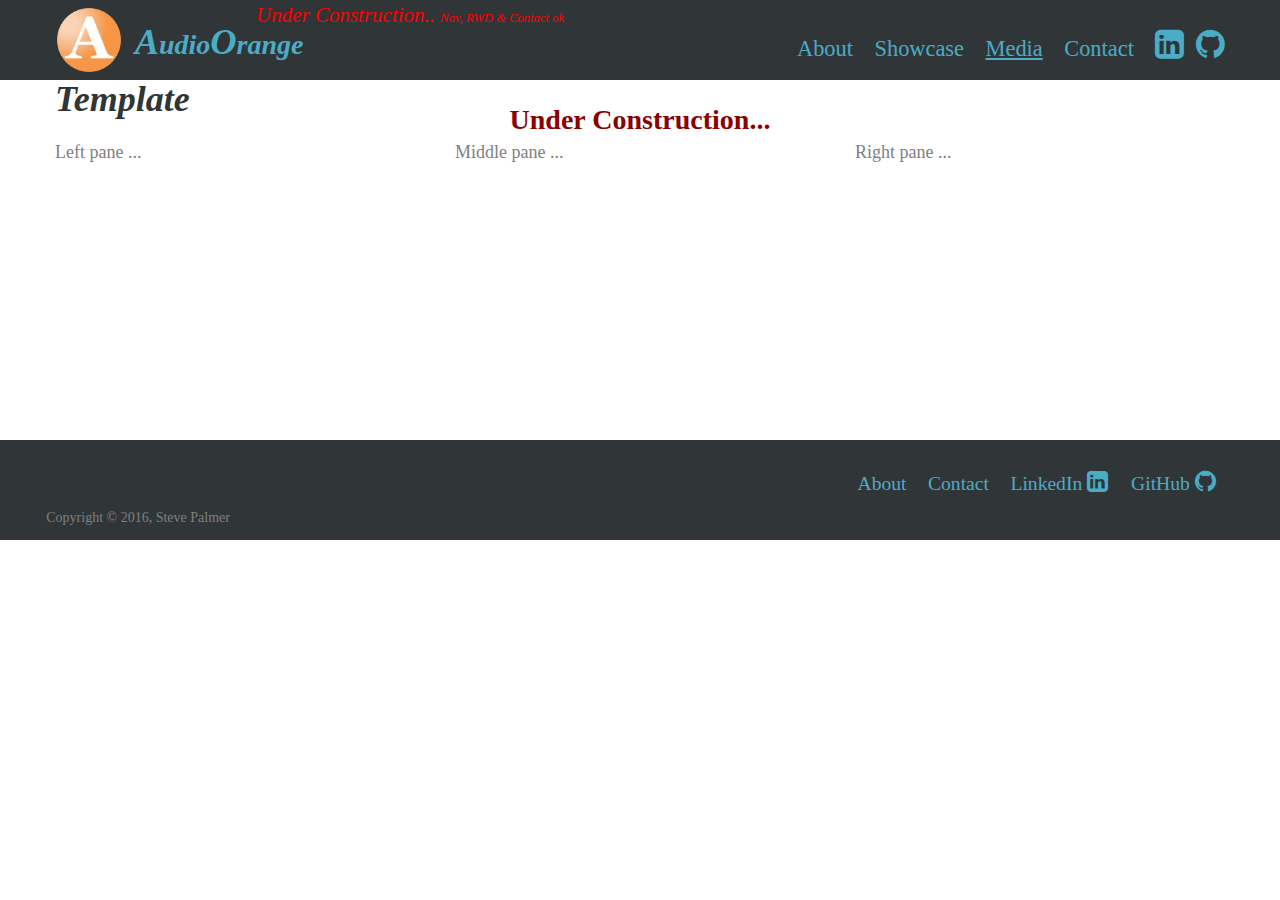
<file: templatePage.html>
<!doctype html>
<html lang="en">
<head>
  <meta charset="utf-8">
  <meta http-equiv="x-ua-compatible" content="ie=edge">
  <title>AudioOrange</title>
  <meta name="description" content="AudioOrange Website">
  <meta name="viewport" content="width=device-width, initial-scale=1">

  <link rel="shortcut icon" type="image/x-icon" href="assets/img/favicon.ico" />
  <link rel="icon" type="image/x-icon" href="assets/img/favicon.ico" />

  <link rel="stylesheet" href="assets/css/vendor/normalize.css">
  <!--<link rel="stylesheet" href="https://maxcdn.bootstrapcdn.com/bootstrap/3.3.6/css/bootstrap.min.css">-->
  <!--switch to local for dev - so code completion sees bootstrap classes -->
  <link rel="stylesheet" type="text/css" href="assets/css/vendor/bootstrap.min.css">
  <link rel="stylesheet" href="https://maxcdn.bootstrapcdn.com/font-awesome/4.6.1/css/font-awesome.min.css">
  <link rel="stylesheet" href="assets/css/ao.css">
  <link rel="stylesheet" href="assets/css/vendor/animate.min.css">


  <!--[if lt IE 8]>
  <p class="browserupgrade">You are using an <strong>outdated</strong> browser. Please <a href="http://browsehappy.com/">upgrade your browser</a> to improve your experience.</p>
  <![endif]-->
  <!-- HTML5shiv & Respond.js polyfills - HTML5 elements & media queries -->
  <!--[if lt IE 9]>
  <script src="https://oss.maxcdn.com/libs/html5shiv/3.7.0/html5shiv.js"></script>
  <script src="https://oss.maxcdn.com/libs/respond.js/1.4.2/respond.min.js"></script>
  <![endif]-->

  <!-- jQuery with fallback (necessary for Bootstrap js plugins) -->
  <script src="https://code.jquery.com/jquery-1.12.3.min.js"
          integrity="sha256-aaODHAgvwQW1bFOGXMeX+pC4PZIPsvn2h1sArYOhgXQ="
          crossorigin="anonymous"></script>
  <script>window.jQuery || document.write('<script src="assets/js/vendor/jquery-1.12.3.min.js"><\/script>')</script>

  <!-- bootstrap core -->
  <script src="https://maxcdn.bootstrapcdn.com/bootstrap/3.3.6/js/bootstrap.min.js"></script>
  <script src="assets/js/vendor/modernizr-2.8.3.min.js"></script>

</head>
<!-- 'font-family: Georgia, "Times New Roman", Times, serif;' -->
<body>

<!-- remove once site completed -->
<div class="ao-font-large ao-font-family"
     style="position:fixed; top: 0; left: 20%;
       color: red; font-style: italic; z-index:1001;">
  <p > Under Construction..
    <i style="font-size:0.6em;">Nav, RWD & Contact ok</i>
  </p>
</div>



<div class="container-fluid container-fluid-index ao-fill ao-font-family">


  <div class="row">
    <header class="ao-nav nav-down">
      <div class="ao-nav-center">

        <div class="col-xs-12">
          <a href="index.html">
            <img class="logo" src="assets/img/ao-logo.png" alt=“AO”/>
          </a>
          <span class="logo-text"><span>A</span>udio<span>O</span>range</span>
          <nav>
            <ul class="ao-header-ul">
              <li><a href="index.html">About</a></li>
              <li><a href="showcase.html">Showcase</a></li>
              <li class="active"><a href="media.html">Media</a></li>
              <li><a href="contact-steve-palmer.html">Contact</a></li>
              <li><a target="_blank" href="https://uk.linkedin.com/in/stevejohnpalmer">
                <span class="fa fa-linkedin-square ao-font-large fa-1x" aria-hidden="true"></span>
              </a></li>
              <li class="edge"><a target="_blank" href="https://github.com/SteveJPalmer">
                <span class="fa fa-github ao-font-large fa-1x" aria-hidden="true"></span>
              </a></li>
            </ul>
            <ul class="ao-header-hamburger">
              <li class="edge" onclick="toggleMobileMenu();">
                <span class="fa fa-bars ao-font-large fa-1x" aria-hidden="true"></span>
              </li>
            </ul>
          </nav>
          <!--mobile nav (show/hide) -->
          <nav class="ao-hamburger-nav ao-hide" id="mobile-nav">
            <div class="row">
              <div class="col-xs-12">
                <ul class="ao-header-ul-mobile">
                  <li><a href="index.html">About</a></li>
                  <li><a href="showcase.html">Showcase</a></li>
                  <li class="active"><a href="media.html">Media</a></li>
                  <li><a href="contact-steve-palmer.html">Contact</a></li>
                </ul>
              </div>
            </div>
          </nav>
        </div>

      </div>
    </header>
  </div>

  <div style="position: relative; top: 100px;">
    <p class="text-center" style="font-size: 2em; font-weight: 700; color: darkred;">Under Construction... </p>
  </div>

  <!-- Info -->
  <section class="row ao-info">
    <div class="ao-info-container ao-center-page">
      <!-- section Title -->
      <div class="col-xs-12">
        <h1>Template</h1>
        <!-- content panes -->
        <div class="row" style="height: 300px;">
          <div class="col-xs-12 col-sm-4 ao-row">
            <p>Left pane ... </p>
          </div>
          <div class="col-xs-12 col-sm-4 ao-row">
            <p>Middle pane ... </p>
          </div>
          <div class="col-xs-12 col-sm-4 ao-row">
            <p>Right pane ...</p>
          </div>
        </div>
      </div>
    </div>
  </section>









  <!-- Footer -->
  <div class="row">
    <div class="ao-footer">
      <div class="col-xs-12">
        <div class="ao-center-page">
          <div class="clearfix">
            <ul class="ao-footer-ul">
              <li><a href="index.html">About</a></li>
              <li><a href="contact-steve-palmer.html">Contact</a></li>
              <li><a target="_blank" href="https://uk.linkedin.com/in/stevejohnpalmer">
                LinkedIn <span class="fa fa-linkedin-square ao-font-overweight fa-1x" aria-hidden="true"></span>
              </a></li>
              <li><a target="_blank" href="https://github.com/SteveJPalmer">
                GitHub <span class="fa fa-github ao-font-overweight fa-1x" aria-hidden="true"></span>
              </a></li>
            </ul>
          </div>
          <p>Copyright © 2016, Steve Palmer</p>
        </div>
      </div>
    </div>
  </div>
</div>




<script src="assets/js/ao.js"></script>
<script src="assets/js/vendor/jquery.waypoints.min.js"></script>


</body>
</html>
</file>
<file: assets/css/ao.css>
/* core */
/* import partials */
/* export from theme design:	#FBCBA2	#F9B074 #F79646	- #4BACC6	#78C1D4	#A5D5E3 - #929292	#A7A7A7 - Footer/Modals #303538*/
/* fonts */
/* colours */
/* _utils partial */
/* ao helper classes */
/* export from theme design:	#FBCBA2	#F9B074 #F79646	- #4BACC6	#78C1D4	#A5D5E3 - #929292	#A7A7A7 - Footer/Modals #303538*/
/* fonts */
/* colours */
/* bootstrap .clearfix or... */
#ao-clearfix:after {
  visibility: hidden;
  display: block;
  font-size: 0;
  content: " ";
  clear: both;
  height: 0;
}

/* ao default style */
.ao-font-family {
  font-family: Georgia, "Times New Roman", Times, serif !important;
}

/* full page height (spash screen) */
.ao-fill {
  height: 100%;
  min-height: 100%;
}

.ao-hr {
  height: 1px;
  background-color: #F79646;
}

/* centering styles */
.ao-center-page {
  margin: 0 auto;
  width: 95%;
  max-width: 1200px;
}

.ao-center-page-100 {
  margin: 0 auto;
  width: 100%;
  max-width: 1200px;
}

.col-centered {
  margin: 0 auto;
}

.col-centered2 {
  text-align: center;
}

.col-centered3 {
  display: block;
  margin-left: auto;
  margin-right: auto;
  text-align: center;
}

/* font Boosts.. (relative increments to section sizes) */
.ao-font-small {
  font-size: 0.8em;
}

.ao-font-normal {
  font-size: 1em;
}

.ao-font-big {
  font-size: 1.15em;
}

.ao-font-overweight {
  font-size: 1.25em;
}

.ao-font-large {
  font-size: 1.5em;
}

.ao-font-massive {
  font-size: 1.75em;
}

/* general styles across all sections */
section h1 {
  color: #303538;
  font-size: 36px;
  font-style: italic;
  font-weight: 700;
  padding: 10px 0 10px 0;
}

section h1 i {
  color: #A7A7A7;
  font-size: 20px;
  font-style: italic;
  font-weight: normal;
}

section p {
  color: #808080;
  font-size: 18px;
}

section i {
  color: #929292;
  font-size: 14px;
}

/* include more specifc contents after generic, so can override locally */
/* _navbars partial */
/* core style rules */
html, body {
  height: 100%;
}

/* ao header */
/* scroll hide/show, controlled by classes nav-up & nav-down */
.ao-nav {
  position: fixed;
  /* center the fixed element (horizontally) */
  right: 0;
  left: 0;
  margin-right: auto;
  margin-left: auto;
  /* position & dimensions */
  height: 80px;
  width: 100%;
  /* style */
  background-color: #303538;
  opacity: 1;
  z-index: 1000;
  -webkit-transition: top 0.8s ease;
  transition: top 0.8s ease;
  /* experimental */
}

/* center the nested element (within fixed nav) */
.ao-nav-center {
  margin: 0 auto;
  max-width: 1200px;
}

/* alternative IE9+ (replace when drop IE8 support) */
.ao-nav2 {
  position: fixed;
  /* center the element (horizontally) */
  left: 50%;
  /*width: auto;*/
  -webkit-transform: translateX(-50%);
  -moz-transform: translateX(-50%);
  -ms-transform: translateX(-50%);
  -o-transform: translateX(-50%);
  transform: translateX(-50%);
  /* position & dimensions */
  height: 100px;
  width: 90%;
  max-width: 1200px;
  /* style */
  /*background-color: lightpink; !* RWD tests *!*/
  -webkit-transition: top 0.8s ease;
  transition: top 0.8s ease;
}

.ao-nav .logo {
  float: left;
  height: 68px;
  width: 68px;
  margin-top: 6px;
}

.ao-nav .logo-text {
  position: relative;
  left: 1%;
  top: 16px;
  font-family: Georgia, "Times New Roman", Times, serif;
  font-size: 2em;
  font-style: italic;
  font-weight: 700;
  color: #4BACC6;
}

/* inital Logo letters */
.ao-nav .logo-text span {
  font-size: 1.3em;
}

/* nav containers (desktop) */
.ao-nav nav {
  display: inline-block;
  float: right;
  margin-top: 28px;
}

/* desktop nav list */
.ao-nav li {
  display: inline;
  margin-left: 18px;
  font-size: 1.4em;
  color: #4BACC6;
  -webkit-transition: color 1.5s ease;
  transition: color 1.5s ease;
}

/* space LinkedIn & Github links */
.ao-nav li.edge {
  margin-left: 6px;
}

/* active nav item */
.ao-nav li.active {
  text-decoration: underline;
}

/* override Bootstrap anchor style */
.ao-nav a {
  color: #4BACC6;
  -webkit-transition: color 1.5s ease;
  transition: color 1.5s ease;
  text-decoration: none;
}

/* mobile nav list */
.ao-nav .ao-header-hamburger {
  display: none;
}

.ao-nav .ao-hamburger-nav {
  clear: right;
  margin-top: 0px;
  margin-right: 15px;
  width: 140px;
  border-radius: 0 0 15px 15px;
  background-color: #303538;
}

/* nav containers (mobile) */
.ao-nav .ao-hamburger-nav nav {
  display: block;
  float: right;
  margin-top: 10px;
}

.ao-nav .ao-hamburger-nav .ao-header-ul-mobile {
  padding: 0px;
  margin-top: 15px;
}

/* mobile nav list */
.ao-nav .ao-hamburger-nav li {
  display: block;
  margin-left: 36px;
  font-size: 1.2em;
  color: #4BACC6;
  -webkit-transition: color 1.5s ease;
  transition: color 1.5s ease;
}

/* class to hide header/menu */
.ao-nav.nav-up {
  top: -80px;
  /* same as menu height tip: use variables scss/less*/
}

.ao-nav.nav-down {
  top: 0px;
  /* same as menu height tip: use variables scss/less*/
}

/* header & footer list item hover */
.ao-nav a:hover, .ao-footer a:hover, .ao-nav .ao-header-hamburger li:hover {
  color: #F79646;
  -webkit-transition: color 0.2s ease;
  transition: color 0.2s ease;
  text-decoration: none;
}

/* hamburger/mobile nav (show/hide) */
.ao-nav .ao-hamburger-nav.ao-hide {
  visibility: hidden;
  opacity: 0;
  -webkit-transition: all 1.2s ease;
  transition: all 1.2s ease;
}

/* Footer */
.ao-footer {
  height: 100px;
  width: 100%;
  background-color: #303538;
  -webkit-transition: top 0.8s ease;
  transition: top 0.8s ease;
  z-index: 999;
}

.ao-footer ul {
  display: inline-block;
  float: right;
  margin-top: 30px;
}

.ao-footer li {
  display: inline;
  margin-right: 18px;
  font-size: 1.4em;
  color: #4BACC6;
  -webkit-transition: color 1.5s ease;
  transition: color 1.5s ease;
}

/* override Bootstrap anchor style */
.ao-footer a {
  color: #4BACC6;
  -webkit-transition: color 1.5s ease;
  transition: color 1.5s ease;
  text-decoration: none;
}

.ao-footer p {
  color: #808080;
}

/* ----------------------
   responsive adjustments
   ---------------------- */
/* mobile nav */
@media screen and (max-width: 767px) {
  .ao-nav .ao-header-ul {
    display: none;
  }

  .ao-nav .ao-header-hamburger {
    display: inline-block;
  }
}
/* remove mobile nav menu */
@media screen and (min-width: 768px) {
  #mobile-nav {
    display: none;
  }
}
/* header & footer ul - font sizes */
@media screen and (max-width: 850px) {
  .ao-nav .ao-header-ul li {
    font-size: 1.2em;
  }

  .ao-nav .ao-footer-ul li {
    font-size: 1.2em;
  }
}
/* iphone/mobile */
@media screen and (max-width: 550px) {
  .ao-footer .ao-footer-ul li {
    font-size: 0.9em;
    margin-right: 0px;
    margin-left: 8px;
  }

  .ao-footer p {
    font-size: 0.8em;
  }

  .ao-nav .logo-text {
    top: 28px;
    font-size: 1.2em;
  }

  .ao-nav .logo {
    height: 65px;
    width: 65px;
  }
}
/* widescreen - boost size */
@media screen and (min-width: 1200px) {
  .ao-nav .ao-header-ul li {
    font-size: 1.6em;
  }

  .ao-nav .ao-header-ul li {
    font-size: 1.6em;
  }
}
/**********************
 *   about partial    *
 **********************/
/* export from theme design:	#FBCBA2	#F9B074 #F79646	- #4BACC6	#78C1D4	#A5D5E3 - #929292	#A7A7A7 - Footer/Modals #303538*/
/* fonts */
/* colours */
/* add layer under image for hue effect */
body.about {
  background-color: grey;
  -webkit-transition: background-color 3s ease;
  transition: background-color 3s ease;
}

body.about:hover {
  background-color: #4BACC6;
  -webkit-transition: background-color 2s ease;
  transition: background-color 2s ease;
}

/* general styles across all sections */
/* splash page */
#bg-splash-container {
  position: fixed;
  top: -50%;
  left: -50%;
  width: 200%;
  height: 200%;
  z-index: -1;
  opacity: 1;
  /* hue effect */
  -webkit-transition: opacity 1.2s ease;
  transition: opacity 1.2s ease;
  /* animate.css properties */
  -o-animation-duration: 6s;
  -moz-animation-duration: 6s;
  -webkit-animation-duration: 6s;
  animation-duration: 6s;
  -o-animation-timing-function: ease;
  -moz-animation-timing-function: ease;
  -webkit-animation-timing-function: ease;
  animation-timing-function: ease;
}

#bg-splash-container img {
  position: absolute;
  opacity: 0.74;
  top: 0;
  left: 0;
  right: 0;
  bottom: 0;
  margin: auto;
  min-width: 50%;
  min-height: 50%;
}

#headline-text {
  max-height: 100%;
  min-height: 100%;
  margin: 20% auto;
  color: #fff;
  font-size: 5em;
  font-style: italic;
  font-weight: 700;
}

#headline-row-2 {
  font-size: 0.5em;
}

#headline-row-1, #headline-row-2, #headline-row-3, #headline-row-4, #headline-row-5, #headline-row-6 {
  /* animate.css properties */
  -o-animation-duration: 3s;
  -moz-animation-duration: 3s;
  -webkit-animation-duration: 3s;
  animation-duration: 3s;
}

#headline-row-1 {
  /* animate.css properties */
  /* delay*/
  -o-animation-delay: 1s;
  -moz-animation-delay: 1s;
  -webkit-animation-delay: 1s;
  animation-delay: 1s;
}

#headline-row-2 {
  /* animate.css properties */
  /* delay*/
  -o-animation-delay: 1.8s;
  -moz-animation-delay: 1.8s;
  -webkit-animation-delay: 1.8s;
  animation-delay: 1.8s;
}

#headline-row-3 {
  /* animate.css properties */
  /* delay*/
  -o-animation-delay: 2.6s;
  -moz-animation-delay: 2.6s;
  -webkit-animation-delay: 2.6s;
  animation-delay: 2.6s;
}

/* info */
.ao-info {
  background-color: #fff;
  /* can switch to transparent boarder */
}

/* container to align portrait image */
.ao-portrait {
  width: 90%;
  height: 90%;
  margin: 0 auto;
  padding: 15px 0px 30px 0px;
}

.ao-portrait img {
  /* center align */
  display: block;
  margin-left: auto;
  margin-right: auto;
  /* responsive */
  max-width: 100%;
  border-radius: 50%;
  border: solid 3px #4BACC6;
}

.ao-portrait img:hover {
  border: solid 3px #F79646;
}

.ao-pc-mobile {
  width: 90%;
  height: 90%;
  margin: 0 auto;
  padding-bottom: 30px;
}

.ao-pc-mobile img {
  /* center align */
  display: block;
  margin-left: auto;
  margin-right: auto;
  /* responsive */
  max-width: 100%;
  padding-top: 10px;
}

.ao-notes {
  width: 85%;
  height: 85%;
  margin: 0 auto;
  padding-bottom: 30px;
}

.ao-notes img {
  /* center align */
  display: block;
  margin-left: auto;
  margin-right: auto;
  /* responsive */
  max-width: 100%;
}

/* Skills */
.ao-skills {
  background-color: #fff;
  padding-top: 15px;
}

.ao-skills-container {
  border-top: solid 2px #A7A7A7;
}

/* override Bootstrap anchor style */
.ao-linkedin a, .ao-link a {
  color: #78C1D4;
  font-style: italic;
  -webkit-transition: color 1.5s ease;
  transition: color 2s ease;
  text-decoration: none;
}

/* header & footer list item hover */
.ao-linkedin a:hover, .ao-link a:hover {
  color: #F79646;
  -webkit-transition: color 0.2s ease;
  transition: color 0.2s ease;
  text-decoration: none;
}

/* scrollMagic pin - allow small margin to hide scroll bar edge */
/* skill progress bars */
.progress {
  background: #CCC;
  border: 1px solid #C3C3C3;
  border-radius: 6px;
  height: 25px;
}

.progress-bar {
  background: #F79646;
  background: -webkit-linear-gradient(top, #ffffff 0%, #F79646 100%);
  background: linear-gradient(to bottom, #ffffff 0%, #F79646 100%);
}

.progress-bar:hover {
  background: #F9B074;
  background: -webkit-linear-gradient(top, #ffffff 0%, #F9B074 100%);
  background: linear-gradient(to bottom, #ffffff 0%, #F9B074 100%);
}

.progress-bar p {
  color: #303538;
  padding-left: 25px;
  padding-top: 2px;
}

.progress-bar i {
  color: #808080;
  font-style: italic;
  font-size: 15px;
}

.ao-skills-container .ao-col1, .ao-skills-container .ao-col2 {
  padding-bottom: 30px;
}

/* Design */
.ao-design-headers {
  background-color: transparent;
  margin-top: 180px;
  padding-bottom: 10px;
}

.ao-design-headers h1 {
  color: #fff;
}

.ao-design {
  background-color: #fff;
  padding-top: 20px;
  padding-bottom: 30px;
}

.ao-design .img-wilber {
  float: left;
  width: 50px;
  height: 50px;
}

.ao-design-img {
  padding-bottom: 30px;
  max-width: 90%;
  margin: 0 auto;
}

#design-img {
  /* center align */
  display: block;
  margin-left: auto;
  margin-right: auto;
  /* responsive */
  max-width: 100%;
  padding-top: 30px;
}

.ao-develop-img {
  padding-bottom: 50px;
  max-width: 100%;
  margin: 0 auto;
}

#develop-img {
  /* center align */
  display: block;
  margin-left: auto;
  margin-right: auto;
  /* responsive */
  max-width: 100%;
  padding-top: 20px;
}

.ao-build-img {
  padding-bottom: 20px;
  max-width: 85%;
  margin: 0 auto;
}

#build-img {
  /* center align */
  display: block;
  margin-left: auto;
  margin-right: auto;
  /* responsive */
  max-width: 100%;
  padding-top: 20px;
}

/* iii */
.ao-iii {
  background-color: white;
  -webkit-transition: background-color 3s ease;
  transition: background-color 3s ease;
}

.ao-iii img {
  max-width: 100%;
  min-width: 100%;
  opacity: 0.6;
}

.ao-iii:hover {
  background-color: #4BACC6;
  -webkit-transition: background-color 4s ease;
  transition: background-color 4s ease;
}

.ao-iii-container {
  position: relative;
  color: #fff;
  font-size: 2.8em;
  font-style: italic;
  font-weight: 700;
}

/* initially hide the animated text elems */
.ao-iii-text {
  opacity: 0;
  display: inline-block;
}

/* show animated text elems when animated class added  */
.ao-iii-text.animated {
  opacity: 1;
}

/* initially hide the animated text elems */
.ao-iii-text-wrapper {
  position: absolute;
  top: 30%;
  height: 50%;
  width: 90%;
  margin-left: 5%;
  margin-right: 5%;
}

.ao-iii-text-wrapper.a {
  visibility: visible;
}

.ao-iii-text-wrapper.b {
  visibility: hidden;
}

.ao-iii-text-wrapper.a > span {
  color: #fff;
}

.ao-iii-text-wrapper.a > span:hover {
  color: #F79646;
  opacity: 0.8;
}

#iii-text-1, #iii-text-2, #iii-text-3 {
  padding: 10px;
  /* animate.css properties */
  -o-animation-duration: 2s;
  -moz-animation-duration: 2s;
  -webkit-animation-duration: 2s;
  animation-duration: 2s;
  -o-animation-timing-function: ease;
  -moz-animation-timing-function: ease;
  -webkit-animation-timing-function: ease;
  animation-timing-function: ease;
}

#iii-text-1 {
  /* animate.css properties */
  /* delay */
  -o-animation-delay: 3.75s;
  -moz-animation-delay: 3.75s;
  -webkit-animation-delay: 3.75s;
  animation-delay: 3.75s;
}

#iii-text-2 {
  /* animate.css properties */
  /* delay */
  -o-animation-delay: 5.75s;
  -moz-animation-delay: 5.75s;
  -webkit-animation-delay: 5.75s;
  animation-delay: 5.75s;
}

#iii-text-3 {
  /* animate.css properties */
  /* delay*/
  -o-animation-delay: 7.75s;
  -moz-animation-delay: 7.75s;
  -webkit-animation-delay: 7.75s;
  animation-delay: 7.75s;
}

#iii-text-4 {
  color: #F79646;
  font-size: 1.25em;
  /* animate.css properties */
  -o-animation-duration: 3s;
  -moz-animation-duration: 3s;
  -webkit-animation-duration: 3s;
  animation-duration: 3s;
  /* delay*/
  -o-animation-delay: 11.8s;
  -moz-animation-delay: 11.8s;
  -webkit-animation-delay: 11.8s;
  animation-delay: 11.8s;
}

#iii-text-5 {
  font-size: 1.25em;
  /* animate.css properties */
  -o-animation-duration: 6s;
  -moz-animation-duration: 6s;
  -webkit-animation-duration: 6s;
  animation-duration: 6s;
  /* delay*/
  -o-animation-delay: 17.8s;
  -moz-animation-delay: 17.8s;
  -webkit-animation-delay: 17.8s;
  animation-delay: 17.8s;
}

/* spacer */
.ao-spacer {
  background-color: white;
}

.ao-spacer-transparent {
  background-color: transparent;
}

/* ----------------------
   responsive adjustments
   ---------------------- */
/* tablet */
@media screen and (max-width: 767px) {
  body.about {
    /* jump to final img hover effect styles */
    background-color: #4BACC6;
  }

  .ao-iii {
    background-color: #4BACC6;
  }

  #headline-text {
    margin: 30% auto;
    font-size: 4em;
  }

  .ao-iii-container {
    font-size: 1.9em;
  }
}
/* iphone */
@media screen and (max-width: 550px) {
  #headline-text {
    margin: 50% auto;
    font-size: 3.5em;
  }

  .ao-iii-container {
    font-size: 1.4em;
  }

  .ao-design-headers h1 {
    font-size: 24px;
  }
}
/* widescreen - boost size */
@media screen and (min-width: 1200px) {
  #headline-text {
    margin: 15% auto;
    font-size: 5.5em;
  }

  .ao-iii-container {
    font-size: 3.5em;
  }
}
/* header for ScrollMagic pin */
/* showcase */
/* override Bootstrap anchor style */
.ao-monokai a, .ao-as a {
  color: #4BACC6;
  -webkit-transition: color 1.5s ease;
  transition: color 1.5s ease;
  text-decoration: none;
}

/* anchor hover */
.ao-monokai a:hover, .ao-as a:hover {
  color: #F79646;
  -webkit-transition: color 0.2s ease;
  transition: color 0.2s ease;
  text-decoration: none;
}

/* Clients */
.ao-clients {
  background-color: #fff;
  margin-top: 100px;
  margin-bottom: 100px;
}

/* container to align portrait image */
.ao-clients1, .ao-clients2 {
  width: 90%;
  height: 90%;
  margin: 0 auto;
  padding-top: 15px;
}

.ao-clients1 img, .ao-clients2 img {
  /* center align */
  display: block;
  margin-left: auto;
  margin-right: auto;
  /* respond */
  max-width: 100%;
  width: 100%;
}

/* Customer Quotes */
.customer-quotes p {
  color: #4BACC6;
  font-style: italic;
  font-size: 0.9em;
}

blockquote p:before {
  content: open-quote;
  font-weight: bold;
  font-size: 1.4em;
  color: #F79646;
}

blockquote p:after {
  content: close-quote;
  font-weight: bold;
  font-size: 1.4em;
  color: #F79646;
}

/* clinisys */
.ao-clin {
  margin-bottom: 100px;
}

.ao-clin-container {
  border-top: solid 2px #A7A7A7;
}

.a-img1-container, .a-img2-container, .a-img3-container {
  margin: 0 auto;
  max-width: 80%;
  padding-top: 15px;
  padding-bottom: 25px;
}

#a-img1, #a-img2, #a-img3a {
  /* center align */
  display: block;
  margin-left: auto;
  margin-right: auto;
  /* responsive */
  max-width: 100%;
  border: 4px solid #4BACC6;
}

#a-img1:hover, #a-img2:hover, #a-img3a:hover, #a-img3b:hover {
  border: 4px solid #F79646;
}

/* as */
.ao-as {
  margin-bottom: 100px;
}

.ao-as-container {
  border-top: solid 2px #A7A7A7;
}

.b-img1-container, .b-img2-container, .b-img3-container {
  margin: 0 auto;
  max-width: 95%;
  padding-bottom: 15px;
}

.b-img2-container, .b-img3-container {
  padding-top: 30px;
  max-width: 80%;
}

#b-img1, #b-img2, #b-img3 {
  /* center align */
  display: block;
  margin-left: auto;
  margin-right: auto;
  /* responsive */
  max-width: 100%;
}

#b-img2, #b-img3 {
  border: 4px solid #4BACC6;
}

#b-img2:hover, #b-img3:hover {
  border: 4px solid #F79646;
}

/* AudioOrange */
.ao-audioorange {
  margin-bottom: 100px;
}

.ao-audioorange-container {
  border-top: solid 2px #A7A7A7;
}

.c-img-container {
  margin: 0 auto;
  max-width: 90%;
  padding-top: 15px;
  padding-bottom: 30px;
}

#c-img, #c-img2 {
  /* center align */
  display: block;
  margin-left: auto;
  margin-right: auto;
  /* responsive */
  max-width: 100%;
  border: 4px solid #4BACC6;
  margin-top: 10px;
}

#c-img {
  max-width: 80%;
}

#c-img2 {
  max-height: 500px;
  max-width: 100%;
  margin-top: 30px;
  border: none;
}

#c-img:hover {
  border: 4px solid #F79646;
}

/* github */
.ao-monokai {
  margin-bottom: 50px;
}

.ao-monokai-container {
  border-top: solid 2px #A7A7A7;
}

.d-img-container {
  margin: 0 auto;
  max-width: 90%;
  padding-top: 15px;
}

#d-img {
  /* center align */
  display: block;
  margin-left: auto;
  margin-right: auto;
  /* responsive */
  max-width: 100%;
  margin-top: 10px;
  border: 6px solid #4BACC6;
}

#d-img:hover {
  border: 6px solid #F79646;
}

/*************************
 *   contacts partial    *
 *************************/
/* background image centering */
#bg-contacts-container {
  position: fixed;
  top: -50%;
  left: -50%;
  width: 200%;
  height: 200%;
  /* animate.css properties */
  -o-animation-duration: 4s;
  -moz-animation-duration: 4s;
  -webkit-animation-duration: 4s;
  animation-duration: 4s;
  -o-animation-timing-function: ease;
  -moz-animation-timing-function: ease;
  -webkit-animation-timing-function: ease;
  animation-timing-function: ease;
}

#bg-contacts-container img {
  position: absolute;
  opacity: 0.35;
  top: 0;
  left: 0;
  right: 0;
  bottom: 0;
  margin: auto;
  min-width: 50%;
  min-height: 50%;
}

/* contacts.html page */
.container-fluid-contacts {
  background-color: #303538;
}

/* contacts page will have transparent menu */
.container-fluid-contacts .ao-nav, .container-fluid-contacts .ao-nav .ao-hamburger-nav {
  background-color: transparent;
}

/* contact details styling */
.ao-contacts {
  position: fixed;
  top: 40%;
  left: 20%;
  -webkit-transform: translateY(-50%), translateX(-50%);
  -moz-transform: translateY(-50%), translateX(-50%);
  -ms-transform: translateY(-50%), translateX(-50%);
  -o-transform: translateY(-50%), translateX(-50%);
  transform: translateY(-50%), translateX(-50%);
  color: #A7A7A7;
}

.ao-contacts p {
  margin-bottom: 30px;
  font-size: 2em;
}

.ao-contacts span {
  color: #4BACC6;
  font-size: 1em;
  font-style: italic;
}

/* override Bootstrap anchor style */
.ao-contacts a {
  color: #fff;
  -webkit-transition: color 1.5s ease;
  transition: color 2s ease;
  text-decoration: none;
}

/* header & footer list item hover */
.ao-contacts a:hover {
  color: #F79646;
  -webkit-transition: color 0.2s ease;
  transition: color 0.2s ease;
  text-decoration: none;
}

/* custom RWD */
@media screen and (max-width: 767px) {
  .ao-contacts {
    left: 10%;
  }

  .ao-contacts p {
    font-size: 1.5em;
  }

  .ao-contacts span {
    font-size: 1em;
  }
}
@media screen and (max-width: 550px) {
  .ao-contacts {
    left: 5%;
  }

  .ao-contacts p {
    font-size: 1.2em;
  }

  .ao-contacts span {
    font-size: 0.8em;
  }
}
@media screen and (max-width: 360px) {
  .ao-contacts {
    left: none;
  }

  .ao-contacts p {
    font-size: 1em;
  }

  .ao-contacts span {
    font-size: 0.8em;
  }
}
/* media pages */
/* media */
body.media {
  background: black url("../img/California_JoshuaTree_1200.jpg") no-repeat center;
  background-size: 290% 290%;
  -moz-transition: background-size 11.75s ease-out 1s;
  -webkit-transition: background-size 11.75s ease-out 1s;
  transition: background-size 11.75s ease-out 1s;
}

body.media.zoom {
  background-size: 100% 100%;
  opacity: 1;
}

.ao-media {
  margin-top: 100px;
  z-index: 999;
}

/* media-menu base styles */
.media-menu {
  position: relative;
  padding: 0px;
  margin: 0 0 10px 0;
}

.media-menu li {
  display: block;
  font-size: 2.4em;
  padding-left: 50px;
}

.media-menu-container {
  position: relative;
  width: 340px;
  margin: 0 auto;
}

/* override bootstraps <a> styling */
.media-menu a {
  color: #fff;
  text-decoration: none;
}

/* anchor styling - main effect */
.media-menu li a {
  display: block;
  text-transform: uppercase;
  color: white;
  text-shadow: 1px 1px 2px rgba(255, 255, 255, 0.7);
  padding: 5px 20px;
  margin: 3px;
  background: rgba(255, 255, 255, 0.2);
  letter-spacing: 1px;
  -webkit-transform: skew(-12deg);
  -moz-transform: skew(-12deg);
  -o-transform: skew(-12deg);
  -ms-transform: skew(-12deg);
  transform: skew(-12deg);
  -webkit-transition: all 0.4s ease-in-out;
  -moz-transition: all 0.4s ease-in-out;
  -o-transition: all 0.4s ease-in-out;
  -ms-transition: all 0.4s ease-in-out;
  transition: all 0.4s ease-in-out;
}

/* hover over menu  */
.media-menu:hover li a {
  color: transparent;
  text-shadow: 0px 0px 10px rgba(255, 255, 255, 0.7);
  background: rgba(255, 255, 255, 0.2);
  -webkit-transform: skew(0deg);
  -moz-transform: skew(0deg);
  -o-transform: skew(0deg);
  -ms-transform: skew(0deg);
  transform: skew(0deg);
}

/* hover over menu item */
.media-menu li a:hover {
  background: transparent;
  text-shadow: 1px 1px 10px rgba(255, 255, 255, 0.7);
  color: #4BACC6;
}

/* music container */
#media-music-container {
  position: absolute;
  bottom: 4%;
  left: 50%;
  transform: translate(-50%, 0);
  padding-left: 40px;
}

#media-music-container audio {
  width: 280px;
}

/* ----------------------
   responsive adjustments
   ---------------------- */
/* mobile nav */
@media screen and (max-width: 767px) {
  .ao-media {
    margin-top: 130px;
  }

  .media-menu li {
    font-size: 2em;
    padding-left: 0px;
  }

  .media-menu-container {
    width: 260px;
  }
}
/* iphone */
@media screen and (max-width: 550px) {
  #media-music-container {
    padding-left: 0px;
  }

  #media-music-container audio {
    width: 250px;
  }
}
/* media */
body.my-first-steps {
  background: black url("../img/NaturalWorld_1d-1024.jpg") no-repeat center;
  background-size: cover;
}

#ao-close {
  color: #fff;
  margin-top: 1%;
  margin-bottom: 1%;
}

#ao-close:hover {
  color: #F79646;
}

.player-container {
  width: 90%;
  margin-left: 5%;
}

/* embedresponsively.com */
.embed-container {
  position: relative;
  padding-bottom: 56.25%;
  height: 0;
  overflow: hidden;
  max-width: 100%;
}

.embed-container iframe, .embed-container object, .embed-container embed, .embed-container video {
  position: absolute;
  top: 0;
  left: 0;
  width: 94%;
  height: 94%;
  border: 6px solid #fff;
}

/* pathways */
/* background image centering */
#bg-pathways-container {
  position: fixed;
  top: -50%;
  left: -50%;
  width: 200%;
  height: 200%;
  /* animate.css properties */
  -o-animation-duration: 3s;
  -moz-animation-duration: 3s;
  -webkit-animation-duration: 3s;
  animation-duration: 3s;
  -o-animation-timing-function: ease;
  -moz-animation-timing-function: ease;
  -webkit-animation-timing-function: ease;
  animation-timing-function: ease;
}

#bg-pathways-container img {
  position: absolute;
  opacity: 0.8;
  top: 0;
  left: 0;
  right: 0;
  bottom: 0;
  margin: auto;
  min-width: 50%;
  min-height: 50%;
}

/* issues with Bootstrap carousel images breaking out of bady background!!!
   even with fixed heights .... moved image from background to <img> absolute */
body.pathways {
  background-color: #303538;
}

#ao-close {
  color: #fff;
  margin-top: 1%;
  margin-bottom: 1%;
}

#ao-close:hover {
  color: #F79646;
}

.carousel-pathways-container {
  position: relative;
  display: table;
  margin: 0 auto;
  padding-top: 15px;
}

.carousel-pathways-container .carousel {
  display: table;
  z-index: 2;
  -moz-box-shadow: 0 0 30px #fff;
  -webkit-box-shadow: 0 0 30px #fff;
  box-shadow: 0 0 30px #fff;
}

.carousel-pathways-container .carousel img {
  max-height: 400px;
}

#hover-note {
  display: inline-block;
  color: #A5D5E3;
  padding-top: 3px;
  font-style: italic;
}

#footnote {
  display: block;
  color: white;
  font-size: 1.4em;
  margin-top: 20px;
}

.glyphicon-chevron-left, .glyphicon-chevron-right {
  color: #4BACC6;
}

#carousel-pathways .carousel-indicators li {
  height: 14px;
  width: 14px;
  border: 2px solid #fff;
}

#carousel-pathways .carousel-indicators li.active {
  background-color: #4BACC6;
  height: 16px;
  width: 16px;
  border: 3px solid #fff;
}

/* music container */
#pathways-music-container {
  position: absolute;
  top: 2%;
  left: 50%;
  transform: translate(-50%, 0);
}

#pathways-music-container audio {
  width: 280px;
}

/* iphone */
@media screen and (max-width: 550px) {
  #pathways-music-container {
    position: absolute;
    top: 2%;
    left: 43%;
  }

  #pathways-music-container audio {
    width: 230px;
  }
}
/* gallery */
body.gallery {
  background-color: #000;
}

#ao-close {
  color: #fff;
  margin-top: 1%;
  margin-bottom: 1%;
}

#ao-close:hover {
  color: #F79646;
}

#hover-note {
  display: inline-block;
  color: #A5D5E3;
  padding-top: 10px;
  font-style: italic;
}

#footnote {
  display: block;
  color: white;
  font-size: 1.4em;
  margin-top: 20px;
}

/* carousel container */
section.aoSlider {
  margin: 30px auto;
  padding: 30px;
  position: relative;
  display: table;
  -webkit-touch-callout: none;
  -webkit-user-select: none;
  -khtml-user-select: none;
  -moz-user-select: none;
  -ms-user-select: none;
  user-select: none;
}

/* carousel itself */
section.aoSlider .carousel {
  display: table;
  z-index: 2;
  -moz-box-shadow: 0 0 30px #000;
  -webkit-box-shadow: 0 0 30px #000;
  box-shadow: 0 0 30px #000;
}

section.aoSlider img {
  max-height: 400px;
}

.glyphicon-chevron-left, .glyphicon-chevron-right {
  color: #4BACC6;
}

#carousel-gallery .carousel-indicators li {
  height: 14px;
  width: 14px;
  border: 2px solid #fff;
}

#carousel-gallery .carousel-indicators li.active {
  background-color: #4BACC6;
  height: 16px;
  width: 16px;
  border: 3px solid #fff;
}

/* background copy of image - blured for effect */
section.aoSlider > img {
  position: absolute;
  top: 30px;
  z-index: 1;
  transition: all 0.5s;
  -webkit-filter: blur(3vw);
  -moz-filter: blur(3vw);
  -o-filter: blur(3vw);
  -ms-filter: blur(3vw);
  filter: blur(3vw);
  -ms-transform: scale(1.3);
  -webkit-transform: scale(1.3);
  transform: scale(1.3);
  opacity: 0.7;
}

/***** original design *****/
/* carousel itself */
/* background copy of image - blured for effect */
/* disable mouse hover events on background image */
section.aoSlider img {
  pointer-events: none;
}

/* music container */
#gallery-music-container {
  position: absolute;
  top: 2%;
  left: 50%;
  transform: translate(-50%, 0);
}

#gallery-music-container audio {
  width: 280px;
}

/* iphone */
@media screen and (max-width: 550px) {
  #gallery-music-container {
    position: absolute;
    top: 2%;
    left: 43%;
  }

  #gallery-music-container audio {
    width: 230px;
  }
}

/*# sourceMappingURL=ao.css.map */
</file>
